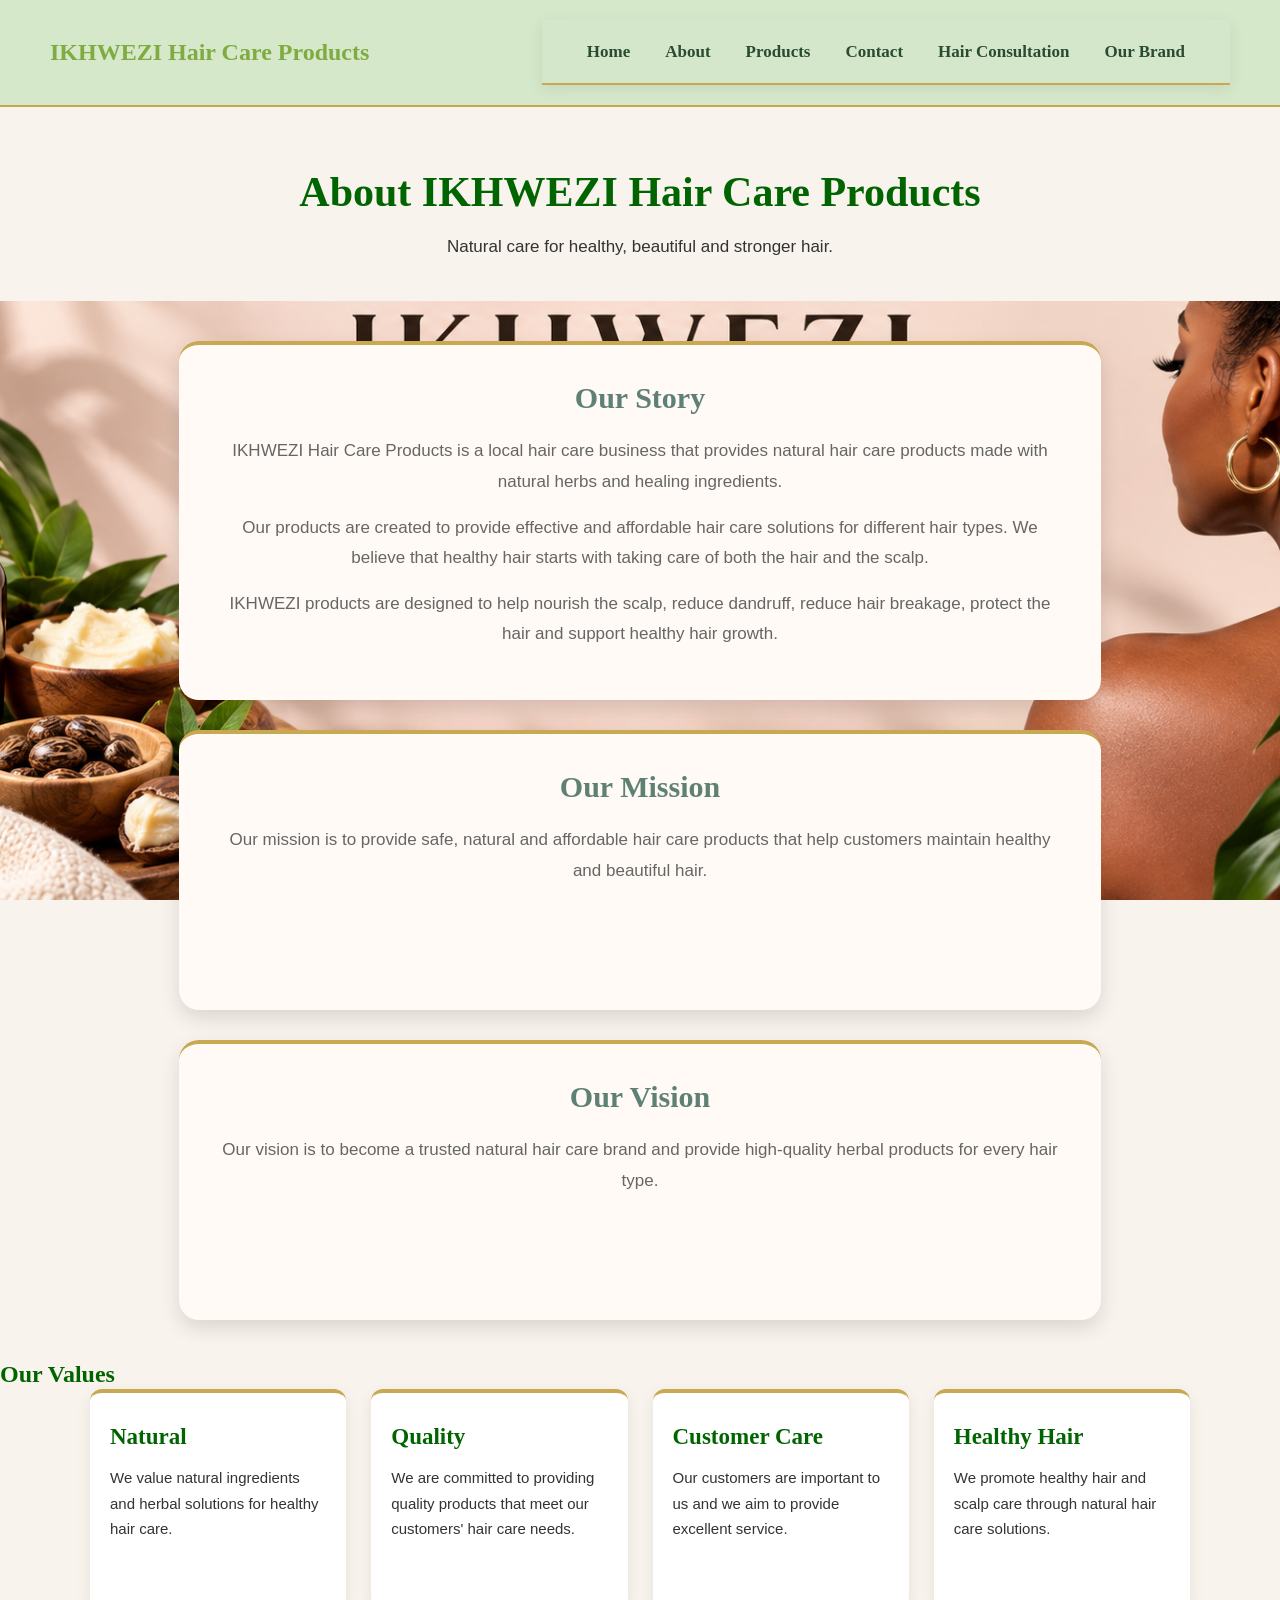
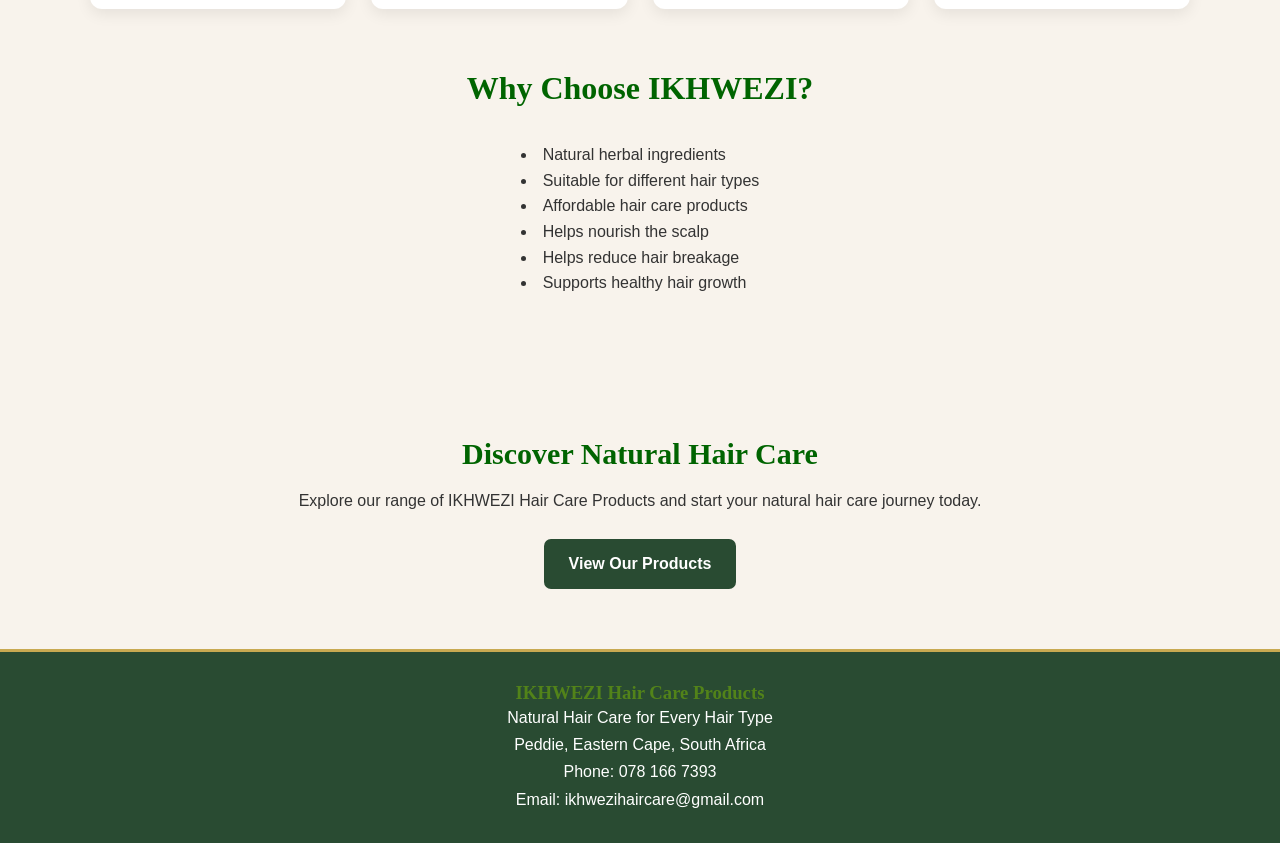
<file: about.html>
<!DOCTYPE html>
<html lang="en">

<head>
    <meta charset="UTF-8">
    <meta name="viewport" content="width=device-width, initial-scale=1.0">

    <title>About Us | IKHWEZI Hair Care Products</title>

    <link rel="stylesheet" href="Assets/css/style.css">
</head>

<body>

    <!-- ================= HEADER ================= -->
    <header>

        <div class="logo">
            <h2 style="color: rgba(97, 150, 17, 0.747); font-weight: bold;">
                IKHWEZI Hair Care Products
            </h2>
        </div>

        <!-- Navigation -->
        <nav>
            <ul class="nav-links">
                <li><a href="../index.html">Home</a></li>
                <li><a href="./about.html">About</a></li>
                <li><a href="./products.html">Products</a></li>
                <li><a href="./contact.html">Contact</a></li>
                <li><a href="./consultation.html">Hair Consultation</a></li>
                 <li>
                    <a href="./finalbrandpage.html">Our Brand</a>
                </li>
            </ul>
        </nav>

    </header>


    <!-- ================= ABOUT INTRODUCTION ================= -->
    <section class="about-intro">

        <h1 style="color: darkgreen;">
            About IKHWEZI Hair Care Products
        </h1>

        <p>
            Natural care for healthy, beautiful and stronger hair.
        </p>

    </section>


    <!-- ================= STORY, MISSION & VISION ================= -->

    <section class="about-info">

        <!-- OUR STORY -->
        <div class="about-card">

            <h2>Our Story</h2>

            <p>
                IKHWEZI Hair Care Products is a local hair care
                business that provides natural hair care products
                made with natural herbs and healing ingredients.
            </p>

            <p>
                Our products are created to provide effective and
                affordable hair care solutions for different hair
                types. We believe that healthy hair starts with
                taking care of both the hair and the scalp.
            </p>

            <p>
                IKHWEZI products are designed to help nourish the
                scalp, reduce dandruff, reduce hair breakage,
                protect the hair and support healthy hair growth.
            </p>

        </div>


        <!-- OUR MISSION -->
        <div class="about-card">

            <h2>Our Mission</h2>

            <p>
                Our mission is to provide safe, natural and
                affordable hair care products that help customers
                maintain healthy and beautiful hair.
            </p>

        </div>


        <!-- OUR VISION -->
        <div class="about-card">

            <h2>Our Vision</h2>

            <p>
                Our vision is to become a trusted natural hair care
                brand and provide high-quality herbal products
                for every hair type.
            </p>

        </div>

    </section>


    <!-- ================= OUR VALUES ================= -->

    <section class="values">

        <h1 style="color: darkgreen;">Our Values</h1>

        <div class="values-container">

            <!-- NATURAL -->
            <div class="value-card">

                <h3 style="color: darkgreen;">
                    Natural
                </h3>

                <p>
                    We value natural ingredients and herbal
                    solutions for healthy hair care.
                </p>

            </div>


            <!-- QUALITY -->
            <div class="value-card">

                <h3 style="color: darkgreen;">
                    Quality
                </h3>

                <p>
                    We are committed to providing quality products
                    that meet our customers' hair care needs.
                </p>

            </div>


            <!-- CUSTOMER CARE -->
            <div class="value-card">

                <h3 style="color: darkgreen;">
                    Customer Care
                </h3>

                <p>
                    Our customers are important to us and we aim
                    to provide excellent service.
                </p>

            </div>


            <!-- HEALTHY HAIR -->
            <div class="value-card">

                <h3 style="color: darkgreen;">
                    Healthy Hair
                </h3>

                <p>
                    We promote healthy hair and scalp care through
                    natural hair care solutions.
                </p>

            </div>

        </div>

    </section>


    <!-- ================= WHY CHOOSE US ================= -->

    <section class="why-choose">

        <h2 style="color: darkgreen;">
            Why Choose IKHWEZI?
        </h2>

        <ul>

            <li>Natural herbal ingredients</li>

            <li>Suitable for different hair types</li>

            <li>Affordable hair care products</li>

            <li>Helps nourish the scalp</li>

            <li>Helps reduce hair breakage</li>

            <li>Supports healthy hair growth</li>

        </ul>

    </section>


    <!-- ================= CALL TO ACTION ================= -->

    <section class="call-to-action">

        <h2 style="color: darkgreen;">
            Discover Natural Hair Care
        </h2>

        <p>
            Explore our range of IKHWEZI Hair Care Products
            and start your natural hair care journey today.
        </p>

        <a href="products.html">
            View Our Products
        </a>

    </section>


    <!-- ================= FOOTER ================= -->

    <footer>

        <h3 style="color: rgba(97, 150, 17, 0.747); font-weight: bold;">
            IKHWEZI Hair Care Products
        </h3>

        <p>
            Natural Hair Care for Every Hair Type
        </p>

        <p>
            Peddie, Eastern Cape, South Africa
        </p>

        <p>
            Phone: 078 166 7393
        </p>

        <p>
            Email: ikhwezihaircare@gmail.com
        </p>

    </footer>
<script src="Assets/js/script.js"></script>
</body>

</html>
</file>
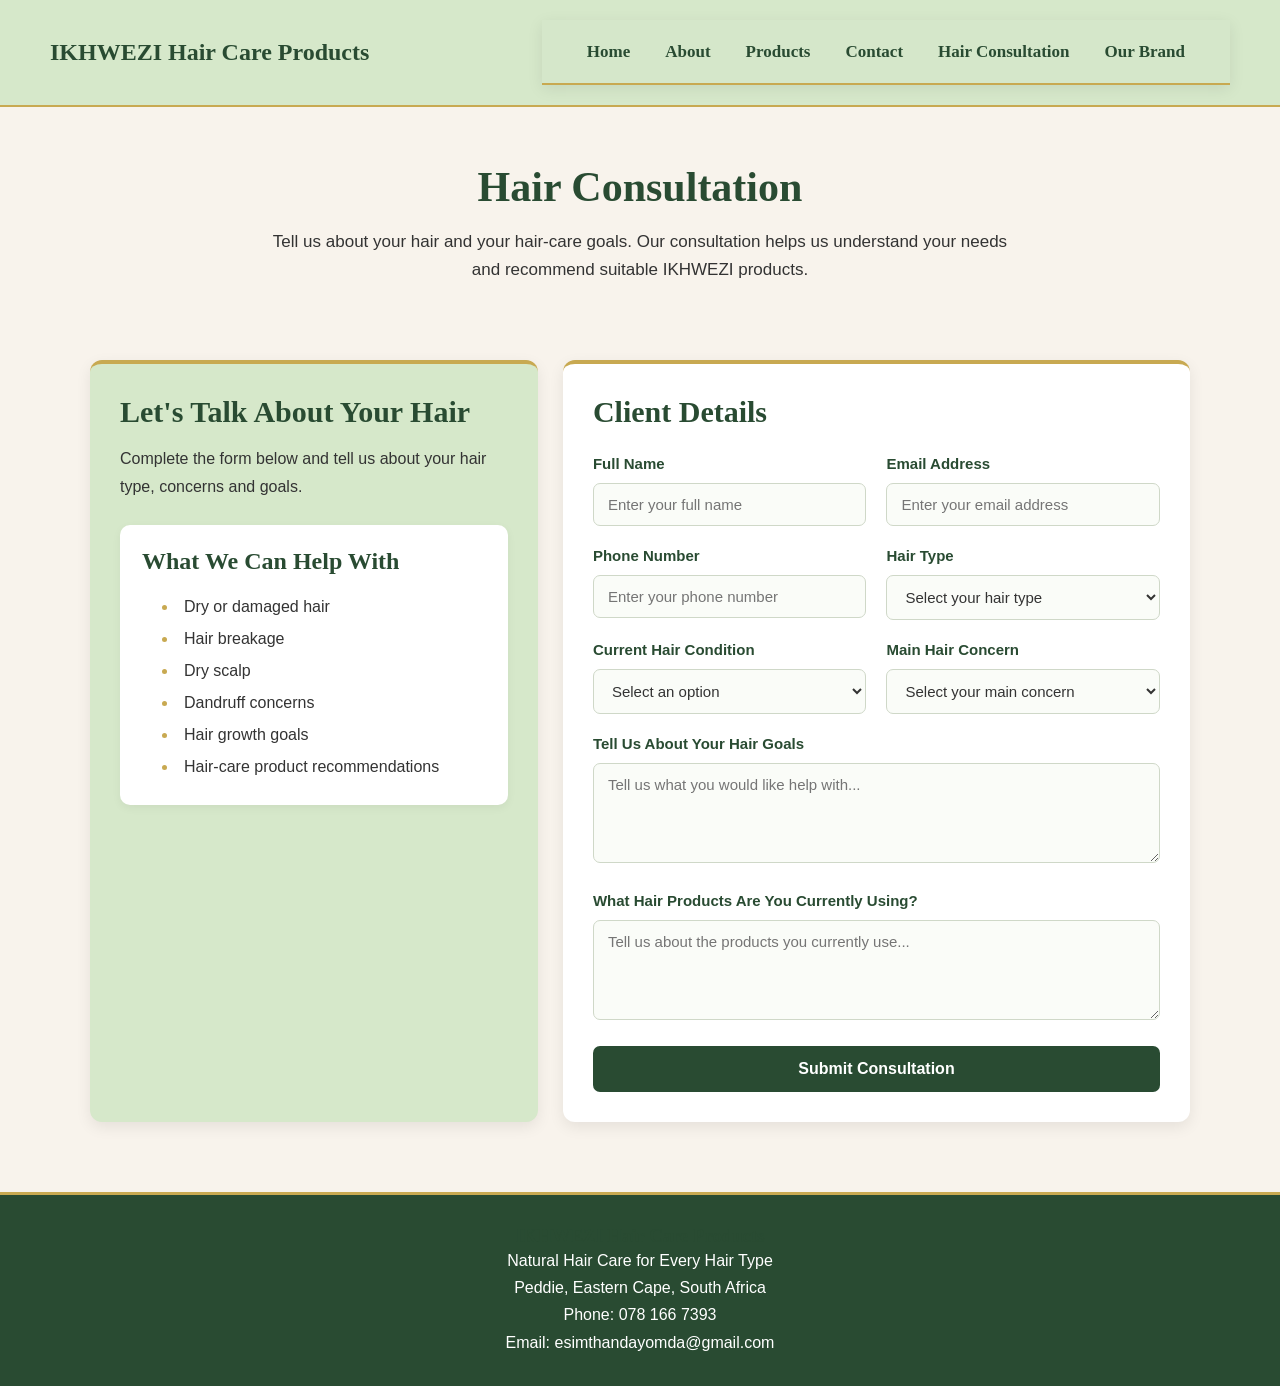
<file: consultation.html>
<!DOCTYPE html>
<html lang="en">

<head>
    <meta charset="UTF-8">
    <meta name="viewport" content="width=device-width, initial-scale=1.0">

    <title>Hair Consultation | IKHWEZI Hair Care Products</title>

    <!-- External CSS stylesheet -->
    <link rel="stylesheet" href="Assets/css/style.css">
</head>

<body>

    <!-- ================= HEADER ================= -->
    <header>

        <div class="logo">
            <h2>IKHWEZI Hair Care Products</h2>
        </div>

        <!-- Navigation -->
        <nav>
            <ul class="nav-links">
                <li><a href="./index.html">Home</a></li>
                <li><a href="./about.html">About</a></li>
                <li><a href="./products.html">Products</a></li>
                <li><a href="./contact.html">Contact</a></li>
                <li><a href="./consultation.html">Hair Consultation</a></li>
                <li><a href="./finalbrandpage.html">Our Brand</a></li>
            </ul>
        </nav>

    </header>


    <!-- ================= CONSULTATION INTRO ================= -->
    <section class="consultation-intro">

        <h1>Hair Consultation</h1>

        <p>
            Tell us about your hair and your hair-care goals.
            Our consultation helps us understand your needs
            and recommend suitable IKHWEZI products.
        </p>

    </section>


    <!-- ================= CONSULTATION CONTENT ================= -->
    <section class="consultation-section">

        <div class="consultation-container">


            <!-- ================= INFORMATION CARD ================= -->
            <div class="consultation-info">

                <h2>Let's Talk About Your Hair</h2>

                <p>
                    Complete the form below and tell us about your
                    hair type, concerns and goals.
                </p>


                <div class="consultation-tip">

                    <h3>What We Can Help With</h3>

                    <ul>
                        <li>Dry or damaged hair</li>
                        <li>Hair breakage</li>
                        <li>Dry scalp</li>
                        <li>Dandruff concerns</li>
                        <li>Hair growth goals</li>
                        <li>Hair-care product recommendations</li>
                    </ul>

                </div>

            </div>


            <!-- ================= CONSULTATION FORM ================= -->
            <form class="consultation-form"
                  id="consultationForm"
                  action="https://api.web3forms.com/submit"
                  method="POST">

                <h2>Client Details</h2>

                <!-- Web3Forms settings -->
                <input type="hidden" name="access_key"
                       value="7d6cad5b-67ce-479a-9404-a37c23bef5b9">

                <input type="hidden" name="subject"
                       value="New Hair Consultation - IKHWEZI Hair Care Products">

                <input type="hidden" name="from_name"
                       value="IKHWEZI Hair Care Products Website">

                <!-- Two-column form fields -->
                <div class="form-grid">

                    <!-- Full Name -->
                    <div class="form-group">

                        <label for="name">Full Name</label>

                        <input
                            type="text"
                            id="name"
                            name="name"
                            placeholder="Enter your full name"
                            required
                        >

                    </div>


                    <!-- Email -->
                    <div class="form-group">

                        <label for="email">Email Address</label>

                        <input
                            type="email"
                            id="email"
                            name="email"
                            placeholder="Enter your email address"
                            required
                        >

                    </div>


                    <!-- Phone -->
                    <div class="form-group">

                        <label for="phone">Phone Number</label>

                        <input
                            type="tel"
                            id="phone"
                            name="phone"
                            placeholder="Enter your phone number"
                            required
                        >

                    </div>


                    <!-- Hair Type -->
                    <div class="form-group">

                        <label for="hair-type">Hair Type</label>

                        <select id="hair-type" name="hair_type" required>

                            <option value="">
                                Select your hair type
                            </option>

                            <option value="Natural Hair">Natural Hair</option>
                            <option value="Relaxed Hair">Relaxed Hair</option>
                            <option value="Braids">Braids</option>
                            <option value="Locs">Locs</option>
                            <option value="Other">Other</option>

                        </select>

                    </div>


                    <!-- Hair Condition -->
                    <div class="form-group">

                        <label for="hair-condition">
                            Current Hair Condition
                        </label>

                        <select
                            id="hair-condition"
                            name="hair_condition"
                            required
                        >

                            <option value="">
                                Select an option
                            </option>

                            <option value="Healthy">Healthy</option>
                            <option value="Dry">Dry</option>
                            <option value="Damaged">Damaged</option>
                            <option value="Brittle">Brittle</option>
                            <option value="Oily">Oily</option>

                        </select>

                    </div>


                    <!-- Main Concern -->
                    <div class="form-group">

                        <label for="concern">
                            Main Hair Concern
                        </label>

                        <select
                            id="concern"
                            name="concern"
                            required
                        >

                            <option value="">
                                Select your main concern
                            </option>

                            <option value="Hair Growth">Hair Growth</option>
                            <option value="Hair Breakage">Hair Breakage</option>
                            <option value="Dandruff">Dandruff</option>
                            <option value="Dry Scalp">Dry Scalp</option>
                            <option value="Hair Damage">Hair Damage</option>
                            <option value="Other">Other</option>

                        </select>

                    </div>

                </div>


                <!-- Hair Goals -->
                <div class="form-group full-width">

                    <label for="goals">
                        Tell Us About Your Hair Goals
                    </label>

                    <textarea
                        id="goals"
                        name="goals"
                        rows="4"
                        placeholder="Tell us what you would like help with..."
                        required
                    ></textarea>

                </div>


                <!-- Current Products -->
                <div class="form-group full-width">

                    <label for="products">
                        What Hair Products Are You Currently Using?
                    </label>

                    <textarea
                        id="products"
                        name="products"
                        rows="4"
                        placeholder="Tell us about the products you currently use..."
                    ></textarea>

                </div>


                <!-- Submission status -->
                <p class="form-status" role="status"
                   aria-live="polite"></p>


                <!-- Submit Button -->
                <button type="submit">
                    Submit Consultation
                </button>

            </form>

        </div>

    </section>


    <!-- ================= FOOTER ================= -->
    <footer>

        <h3>IKHWEZI Hair Care Products</h3>

        <p>
            Natural Hair Care for Every Hair Type
        </p>

        <p>
            Peddie, Eastern Cape, South Africa
        </p>

        <p>
            Phone: 078 166 7393
        </p>

        <p>
            Email: esimthandayomda@gmail.com
        </p>

    </footer>

    <script src="Assets/js/script.js" defer></script>

</body>
</html>
</file>
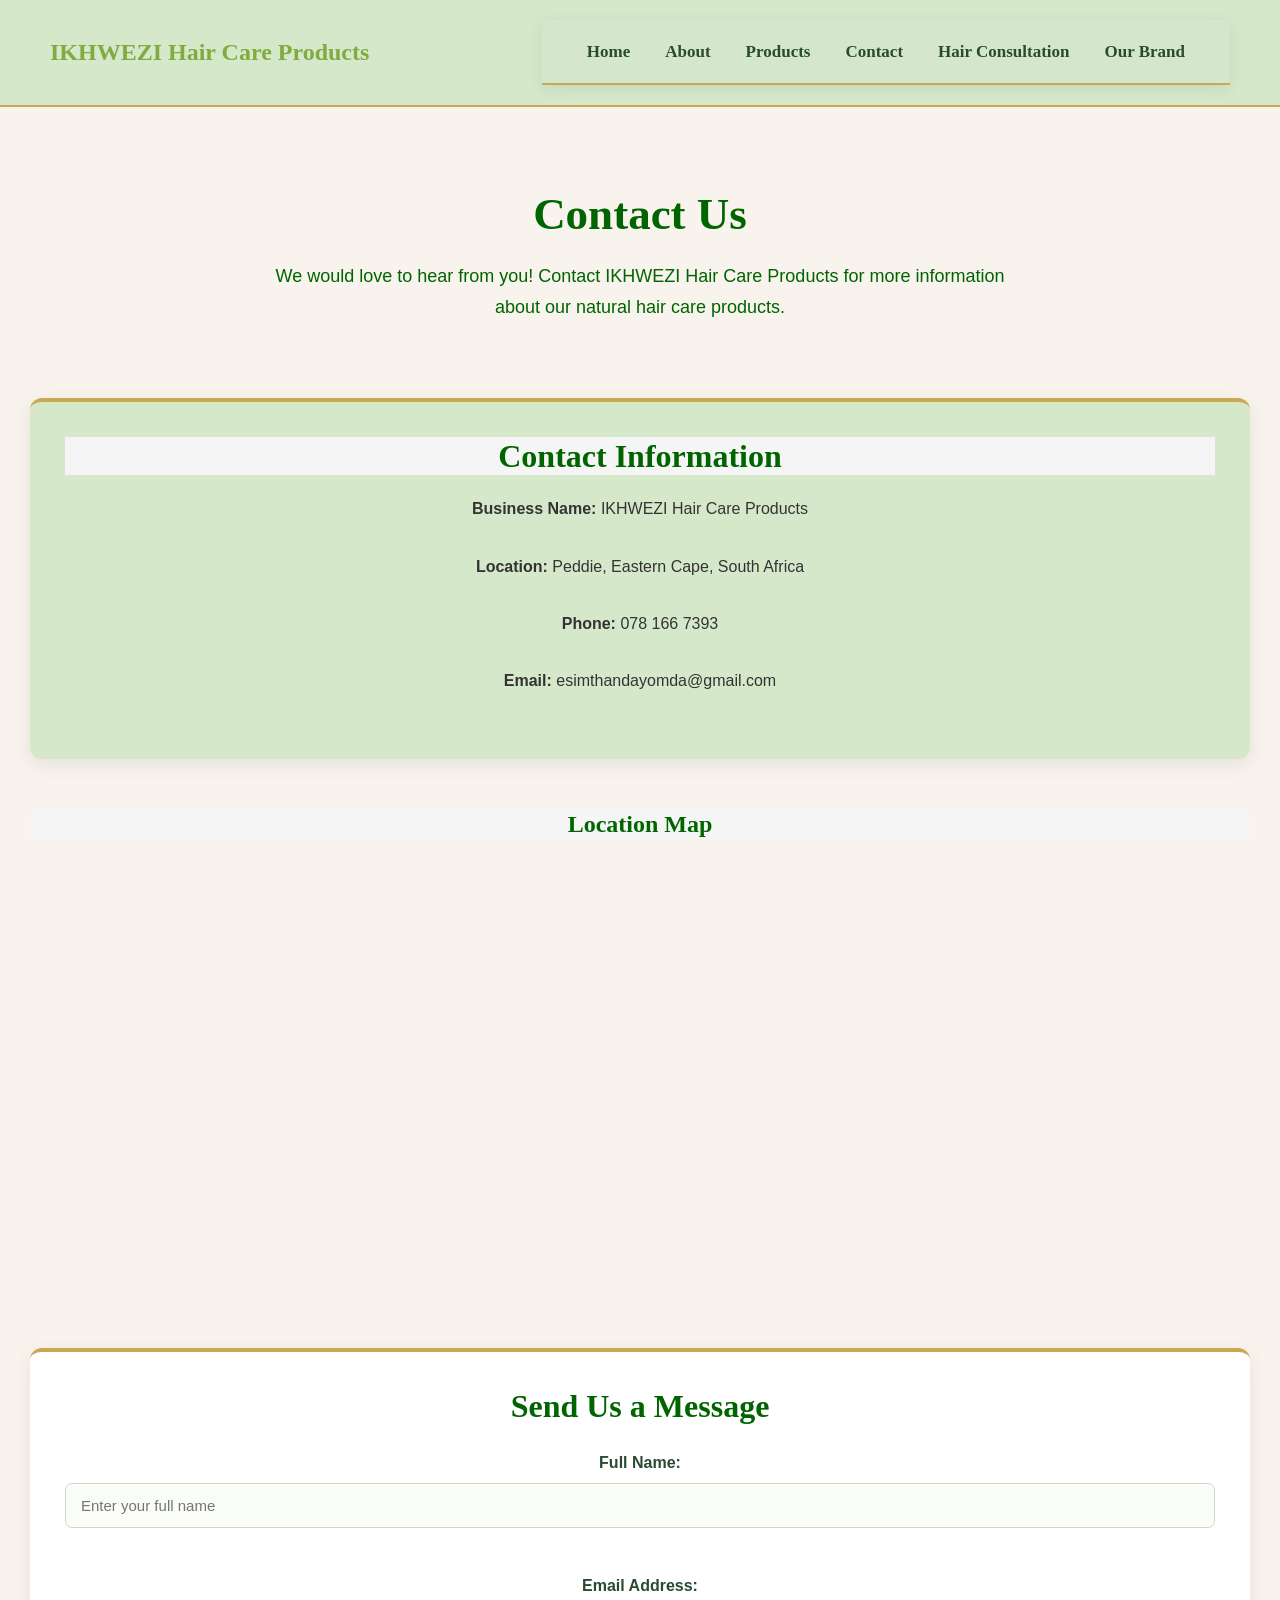
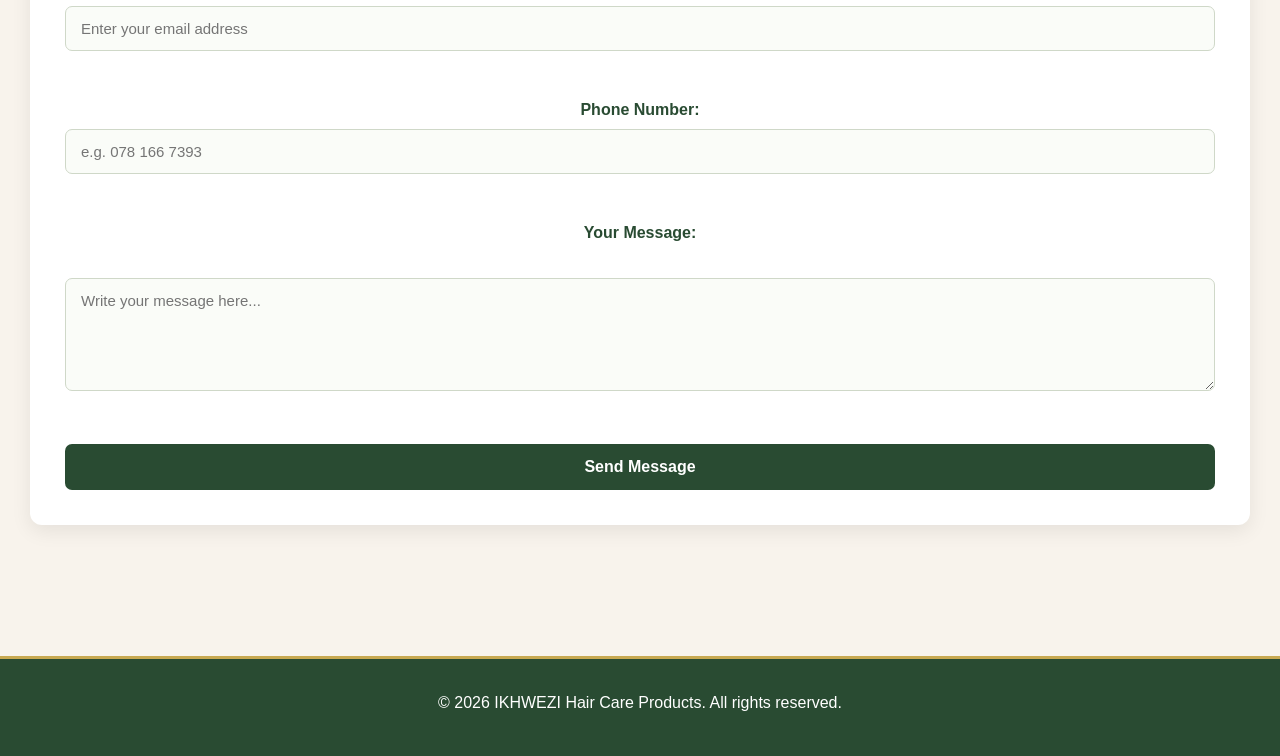
<file: contact.html>
<!DOCTYPE html>
<html lang="en">

<head>
    <meta charset="UTF-8">
    <meta name="viewport" content="width=device-width, initial-scale=1.0">

    <title>Contact Us | IKHWEZI Hair Care Products</title>

    <link rel="stylesheet" href="Assets/css/style.css">
</head>

<body>

    <!-- Header -->
    <header>
        <div class="logo">
            <h2 style="color: rgba(97, 150, 17, 0.747); font-weight: bold;">
                IKHWEZI Hair Care Products
            </h2>
        </div>

        <!-- Navigation -->
        <nav>
            <ul class="nav-links">
                <li><a href="../index.html">Home</a></li>
                <li><a href="./about.html">About</a></li>
                <li><a href="./products.html">Products</a></li>
                <li><a href="./contact.html">Contact</a></li>
                <li><a href="./consultation.html">Hair Consultation</a></li>
                <li><a href="./finalbrandpage.html">Our Brand</a></li>
            </ul>
        </nav>
    </header>

    <!-- Contact Us Section -->
    <section class="contact-section">

        <h1 style="color: darkgreen;">Contact Us</h1>

        <p style="color: darkgreen;">
            We would love to hear from you!
            Contact IKHWEZI Hair Care Products for more information
            about our natural hair care products.
        </p>

        <br>

        <!-- Contact Information -->
        <div class="contact-information">

            <h2 style="background-color: whitesmoke; color: darkgreen;">
                Contact Information
            </h2>

            <p>
                <strong>Business Name:</strong>
                IKHWEZI Hair Care Products
            </p>

            <p>
                <strong>Location:</strong>
                Peddie, Eastern Cape, South Africa
            </p>

            <p>
                <strong>Phone:</strong>
                078 166 7393
            </p>

            <p>
                <strong>Email:</strong>
                esimthandayomda@gmail.com
            </p>

        </div>

        <br><br>

        <!-- Location Map -->
        <div class="location-map">

            <h2 style="background-color: whitesmoke; color: darkgreen;">
                Location Map
            </h2>

            <iframe
                src="https://www.google.com/maps/embed?pb=!1m18!1m12!1m3!1d53408.459626753!2d27.053586573168978!3d-33.21334311163782!2m3!1f0!2f0!3f0!3m2!1i1024!2i768!4f13.1!3m3!1m2!1s0x1e642124537ca3cf%3A0x884ca69cbe332054!2sPeddie%2C%205640!5e0!3m2!1sen!2sza!4v1788985304210!5m2!1sen!2sza"
                width="600"
                height="450"
                style="border: 0; max-width: 100%;"
                allowfullscreen
                loading="lazy"
                title="Map showing Peddie, Eastern Cape"
                referrerpolicy="strict-origin-when-cross-origin">
            </iframe>

        </div>

        <br><br>

        <!-- Contact Form: Web3Forms -->
        <div class="contact-form">

            <h2 style="color: darkgreen;">
                Send Us a Message
            </h2>

            <form id="contactForm">

                <!-- Web3Forms Access Key -->
                <input
                    type="hidden"
                    name="access_key"
                    value="7d6cad5b-67ce-479a-9404-a37c23bef5b9">

                <!-- Email Subject -->
                <input
                    type="hidden"
                    name="subject"
                    value="New Enquiry - IKHWEZI Hair Care Products">

                <label for="name">Full Name:</label>

                <input
                    type="text"
                    id="name"
                    name="name"
                    placeholder="Enter your full name"
                    minlength="2"
                    required>

                <br><br>

                <label for="email">Email Address:</label>

                <input
                    type="email"
                    id="email"
                    name="email"
                    placeholder="Enter your email address"
                    required>

                <br><br>

                <label for="phone">Phone Number:</label>

                <input
                    type="tel"
                    id="phone"
                    name="phone"
                    placeholder="e.g. 078 166 7393">

                <br><br>

                <label for="message">Your Message:</label>

                <br>

                <textarea
                    id="message"
                    name="message"
                    rows="5"
                    minlength="10"
                    placeholder="Write your message here..."
                    required></textarea>

                <br><br>

                <button type="submit" id="submitButton">
                    Send Message
                </button>

                <!-- Success and error messages -->
                <p
                    id="formStatus"
                    class="form-status"
                    role="status"
                    aria-live="polite">
                </p>

            </form>

        </div>

    </section>

    <br><br>

    <!-- Footer -->
    <footer>
        <p>
            &copy; 2026 IKHWEZI Hair Care Products.
            All rights reserved.
        </p>
    </footer>

    <!-- JavaScript -->
    <script src="Assets/js/script.js" defer></script>

</body>
</html>
</file>
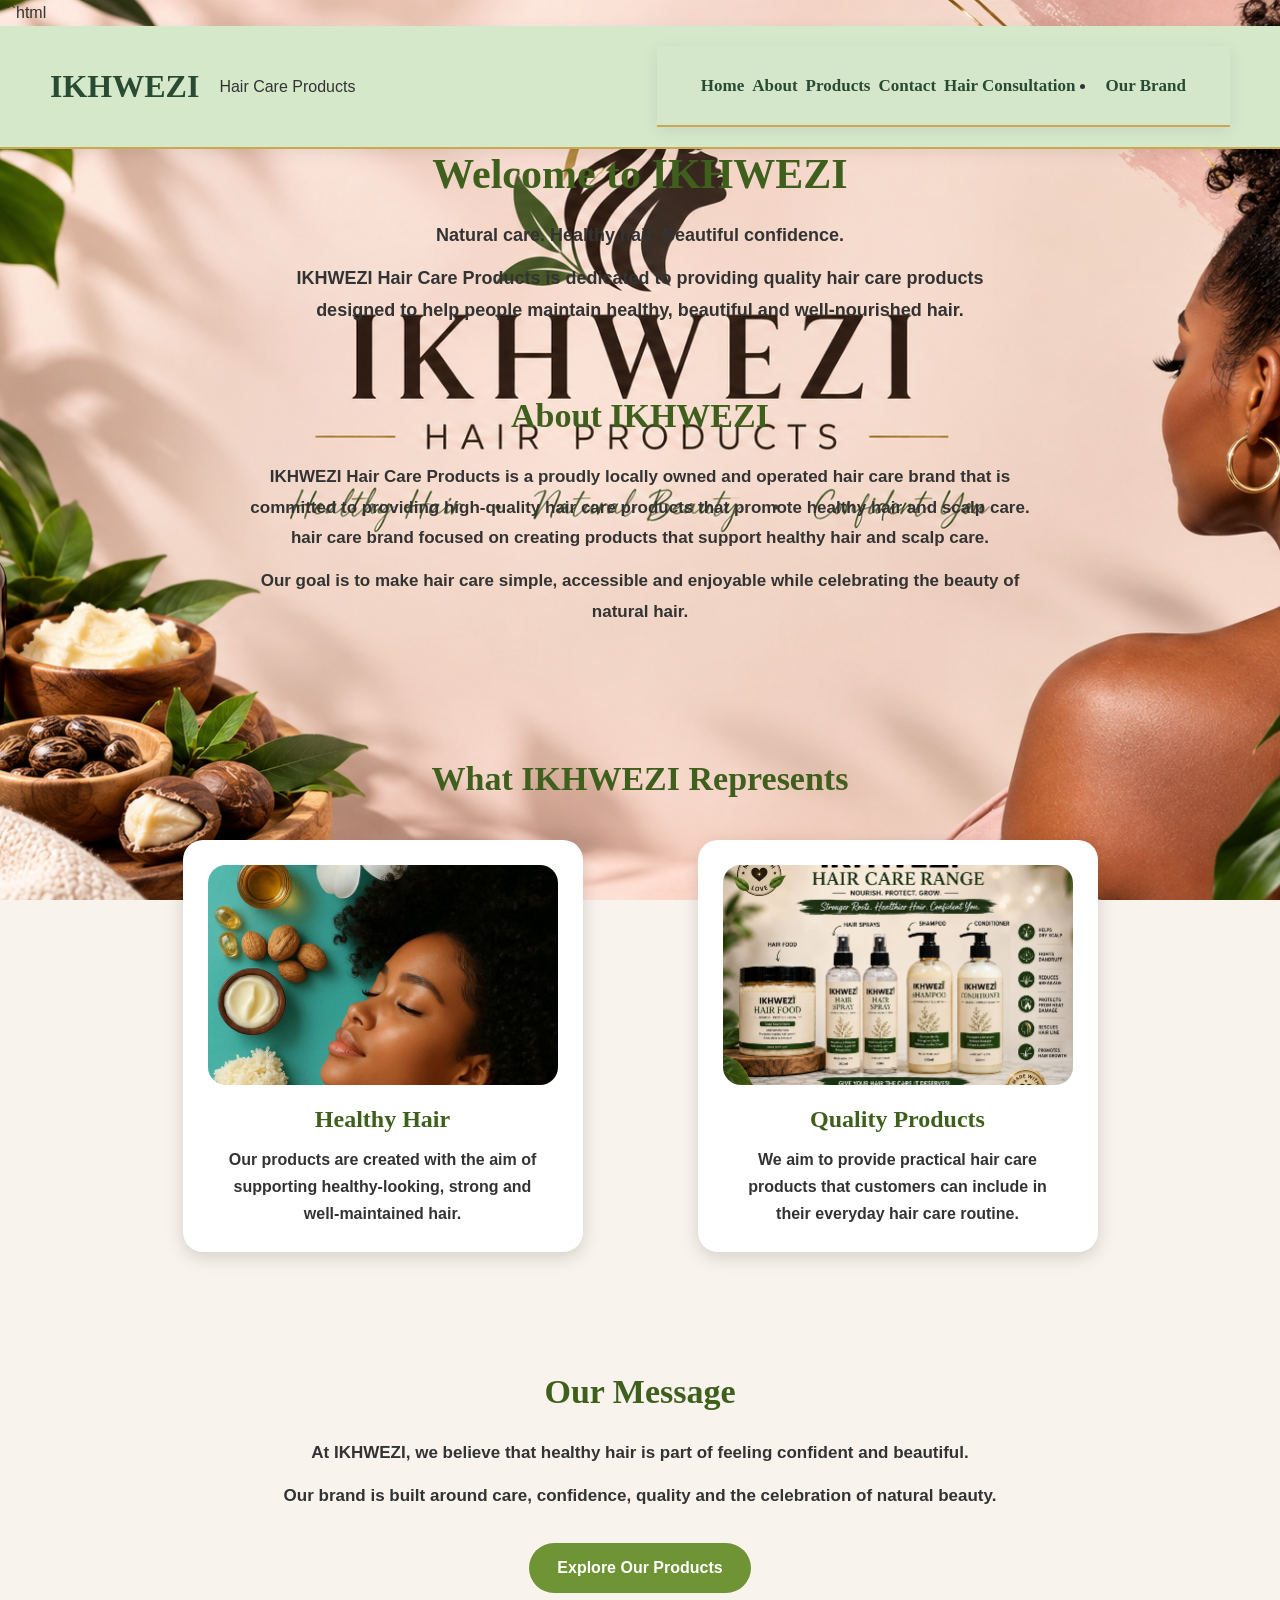
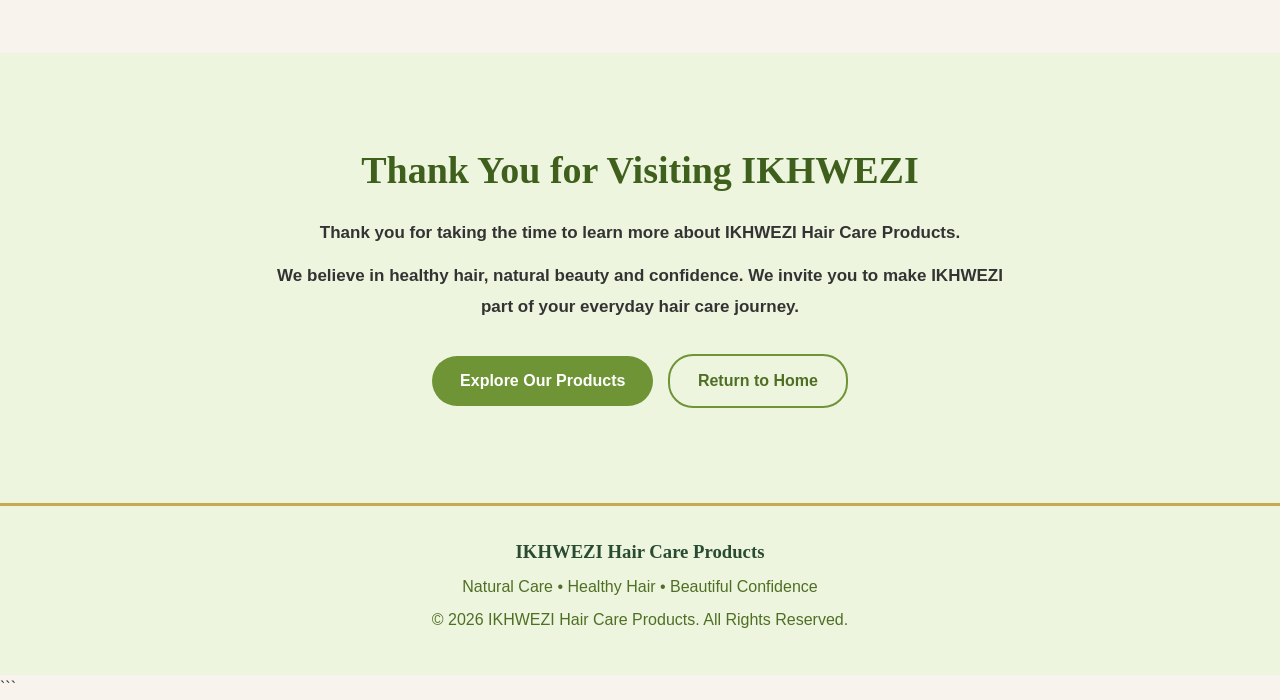
<file: finalbrandpage.html>
```html
<!DOCTYPE html>
<html lang="en">

<head>
    <meta charset="UTF-8">
    <meta name="viewport" content="width=device-width, initial-scale=1.0">

    <title>IKHWEZI | Our Brand</title>

    <link rel="stylesheet" href="Assets/css/style.css">
</head>

<body>

    <!-- ================= HEADER ================= -->
    <header class="site-header">

        <div class="logo">
            <h1>IKHWEZI</h1>
            <p>Hair Care Products</p>
        </div>

        <!-- ================= NAVIGATION ================= -->
        <nav class="navbar">
            <a href="./index.html">Home</a>
            <a href="./about.html">About</a>
            <a href="./products.html">Products</a>
            <a href="./contact.html">Contact</a>
            <a href="./consultation.html">Hair Consultation</a>
            <li>
                <a href="./finalbrandpage.html">Our Brand</a>
            </li>
        </nav>

    </header>


    <!-- ================= HERO SECTION ================= -->
    <main>

        <section class="brand-hero">

            <div class="brand-hero-content">

                <h2>Welcome to IKHWEZI</h2>

                <p>
                    Natural care. Healthy hair. Beautiful confidence.
                </p>

                <p>
                    IKHWEZI Hair Care Products is dedicated to providing
                    quality hair care products designed to help people
                    maintain healthy, beautiful and well-nourished hair.
                </p>

            </div>

        </section>


        <!-- ================= ABOUT IKHWEZI ================= -->
        <section class="brand-introduction">

            <h2>About IKHWEZI</h2>

            <p>
                IKHWEZI Hair Care Products is a proudly locally owned and operated hair care brand that is committed to
                providing high-quality hair care products that promote healthy hair and scalp care.
                hair care brand focused on creating products that support
                healthy hair and scalp care.
            </p>

            <p>
                Our goal is to make hair care simple, accessible and
                enjoyable while celebrating the beauty of natural hair.
            </p>

        </section>


        <!-- ================= IKHWEZI VALUES ================= -->
        <section class="brand-cards">

            <h2>What IKHWEZI Represents</h2>

            <div class="brand-card-container">

               
                </article>


                <!-- CARD 1 -->
                <article class="brand-card">

                    <img src="Assets/images/healthy-natural-hair.jpeg"
                         alt="Healthy hair care">

                    <h3>Healthy Hair</h3>

                    <p>
                        Our products are created with the aim of supporting
                        healthy-looking, strong and well-maintained hair.
                    </p>

                </article>


               

                </article>


                <!-- CARD 2  -->
                <article class="brand-card">

                    <img src="./Assets/images/ChatGPT Image Aug 5, 2026, 04_45_32 PM.png"
                         alt="IKHWEZI hair care products">

                    <h3>Quality Products</h3>

                    <p>
                        We aim to provide practical hair care products
                        that customers can include in their everyday
                        hair care routine.
                    </p>

                </article>

            </div>

        </section>


        <!-- ================= OUR MESSAGE ================= -->
        <section class="brand-message">

            <h2>Our Message</h2>

            <p>
                At IKHWEZI, we believe that healthy hair is part of
                feeling confident and beautiful.
            </p>

            <p>
                Our brand is built around care, confidence, quality
                and the celebration of natural beauty.
            </p>

            <a href="products.html" class="cta-button">
                Explore Our Products
            </a>

        </section>

    </main>
<section class="final-section">

    <div class="final-content">

        <h2>Thank You for Visiting IKHWEZI</h2>

        <p>
            Thank you for taking the time to learn more about
            IKHWEZI Hair Care Products.
        </p>

        <p>
            We believe in healthy hair, natural beauty and
            confidence. We invite you to make IKHWEZI part
            of your everyday hair care journey.
        </p>

        <a href="products.html" class="cta-button">
            Explore Our Products
        </a>

        <a href="index.html" class="home-button">
            Return to Home
        </a>

    </div>

</section>

    <!-- ================= FOOTER ================= -->
    <footer class="site-footer">

        <h3>IKHWEZI Hair Care Products</h3>

        <p>
            Natural Care • Healthy Hair • Beautiful Confidence
        </p>

        <p>
            &copy; 2026 IKHWEZI Hair Care Products. All Rights Reserved.
        </p>

    </footer>

</body>

</html>
```
</file>
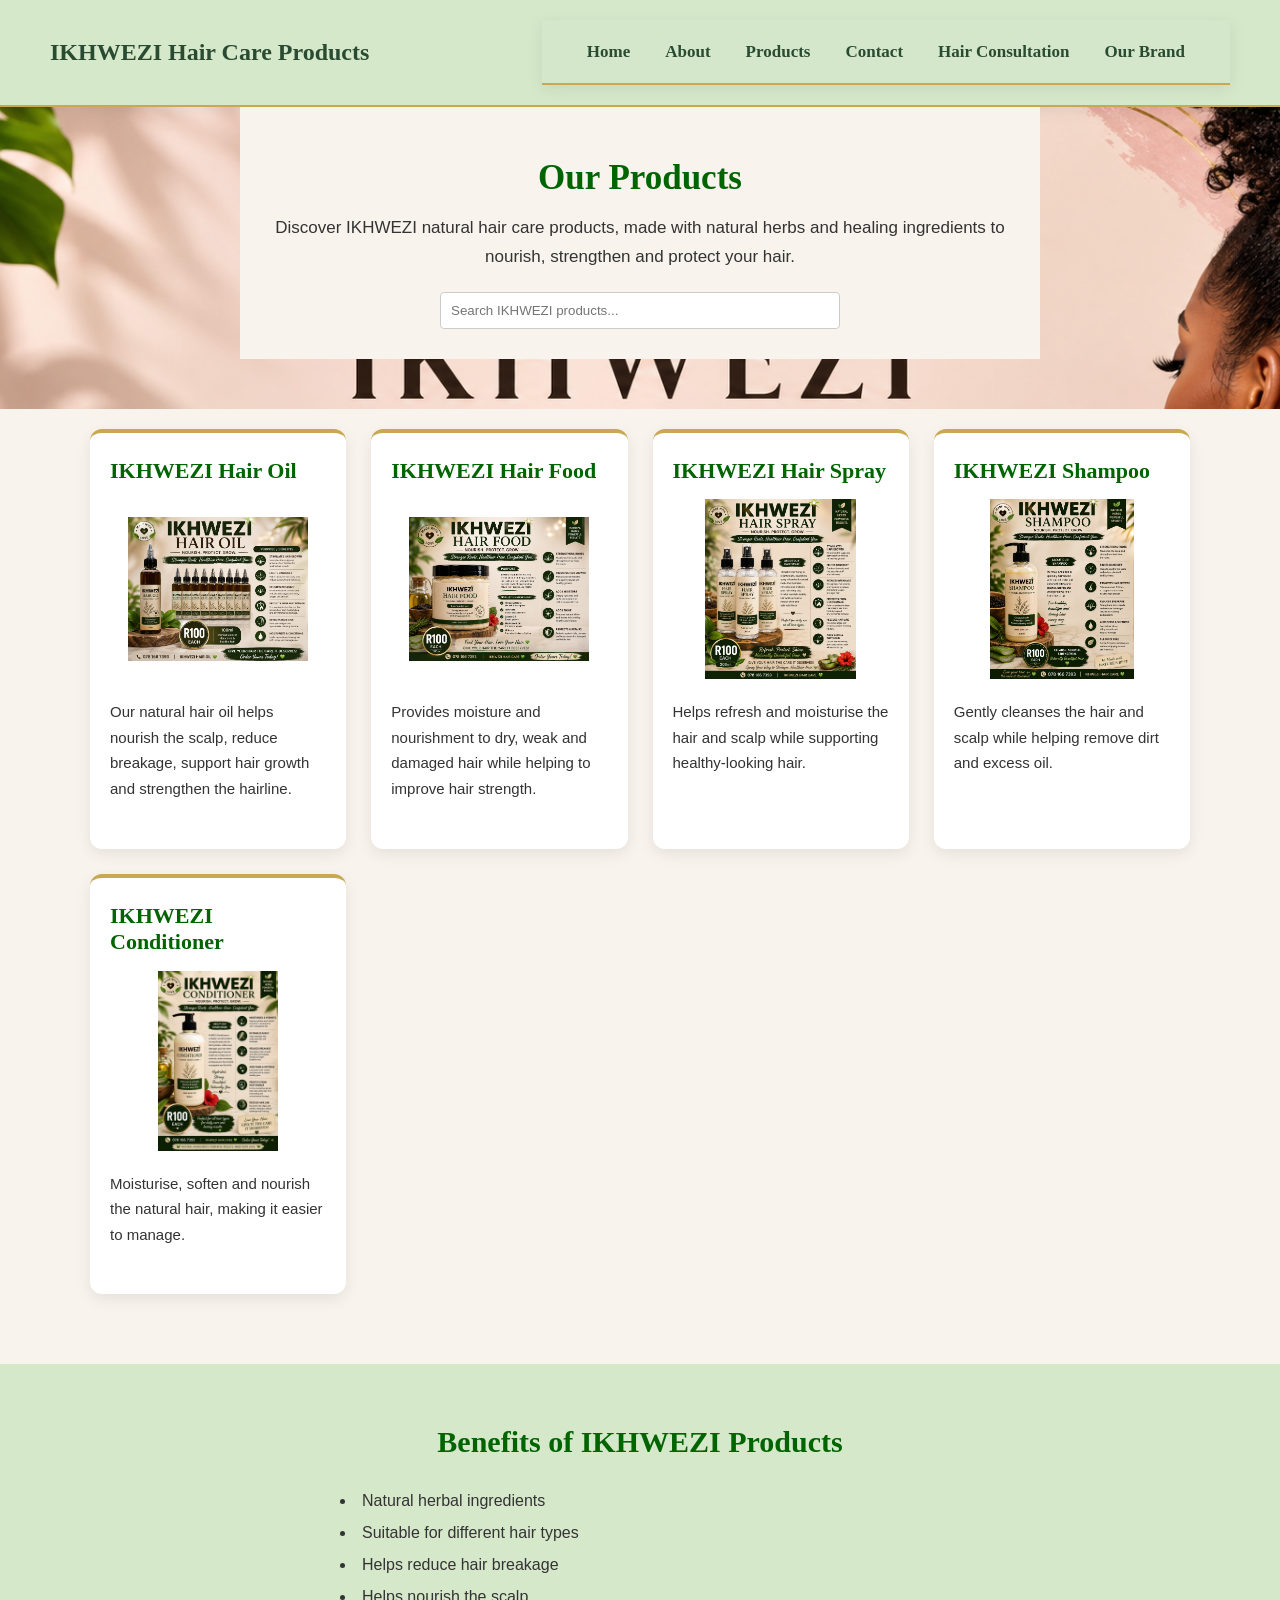
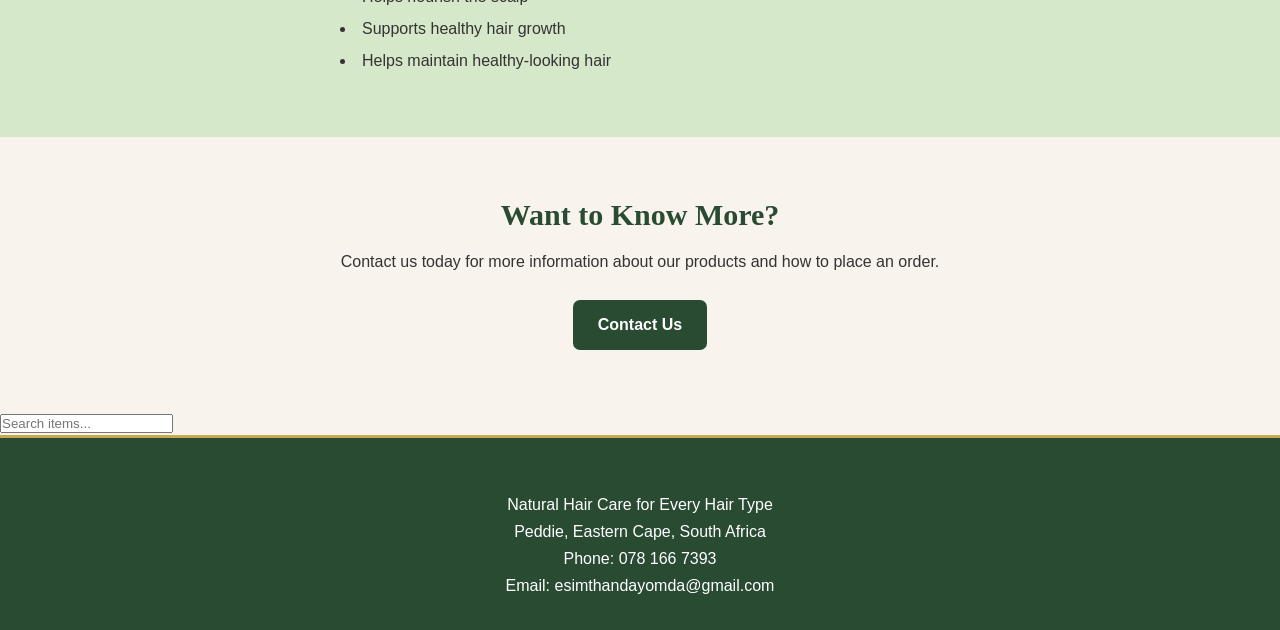
<file: products.html>
<!DOCTYPE html>
<html lang="en">

<head>
    <meta charset="UTF-8">
    <meta name="viewport" content="width=device-width, initial-scale=1.0">

    <title>Products | IKHWEZI Hair Care Products</title>

    <link rel="stylesheet" href="Assets/css/style.css">
</head>

<body>

    <!-- ================= HEADER ================= -->
    <header>

        <div class="logo">
            <h2>IKHWEZI Hair Care Products</h2>
        </div>

        <!-- Navigation -->
        <nav>
            <ul class="nav-links">
                <li><a href="./index.html">Home</a></li>
                <li><a href="./about.html">About</a></li>
                <li><a href="./products.html">Products</a></li>
                <li><a href="./contact.html">Contact</a></li>
                <li>
                    <a href="./consultation.html">Hair Consultation</a>
                </li>
                <li>
                    <a href="./finalbrandpage.html">Our Brand</a>
            </ul>
        </nav>

    </header>


    <!-- ================= PRODUCTS INTRODUCTION ================= -->

    <section class="products-intro">

        <h1 style="color: darkgreen;">Our Products</h1>

        <p>
            Discover IKHWEZI natural hair care products,
            made with natural herbs and healing ingredients
            to nourish, strengthen and protect your hair.
        </p>

        <!-- SEARCH INPUT -->
    <div style="margin-top: 20px;">
        <input type="text" id="searchInput" placeholder="Search IKHWEZI products..." onkeyup="filterProducts()" style="padding: 10px; width: 100%; max-width: 400px; border: 1px solid #ccc; border-radius: 4px;">
    </div>
    </section>


    <!-- ================= PRODUCTS ================= -->
     <section class="products">
 
        <div class="product-container">
 
            <!-- Hair Oil -->
            <div class="product-card">
                <h3 style="color: darkgreen;">IKHWEZI Hair Oil</h3>
                <img src="./Assets/images/ikhwezi-hair-oil.png" width="300"
                     alt="IKHWEZI natural hair oil in a dropper bottle">
                <p>
                    Our natural hair oil helps nourish the scalp,
                    reduce breakage, support hair growth and
                    strengthen the hairline.
                </p>
            </div>
 
            <!-- Hair Food -->
            <div class="product-card">
                <h3 style="color: darkgreen;">IKHWEZI Hair Food</h3>
                <img src="./Assets/images/ikhwezi-hair-food.png" width="300"
                     alt="IKHWEZI hair food jar for dry and damaged hair">
                <p>
                    Provides moisture and nourishment to dry,
                    weak and damaged hair while helping to
                    improve hair strength.
                </p>
            </div>
 
            <!-- Hair Spray -->
            <div class="product-card">
                <h3 style="color: darkgreen;">IKHWEZI Hair Spray</h3>
                <img src="./Assets/images/ikhwezi-hair-spray.png" width="300"
                     alt="IKHWEZI hair spray bottles for refreshing hair and scalp">
                <p>
                    Helps refresh and moisturise the hair and
                    scalp while supporting healthy-looking hair.
                </p>
            </div>
 
            <!-- Shampoo -->
            <div class="product-card">
                <h3 style="color: darkgreen;">IKHWEZI Shampoo</h3>
                <img src="./Assets/images/ikhwezi-shampoo.png" width="300"
                     alt="IKHWEZI shampoo bottle for gentle cleansing">
                <p>
                    Gently cleanses the hair and scalp while
                    helping remove dirt and excess oil.
                </p>
            </div>
 
            <!-- Conditioner -->
            <div class="product-card">
                <h3 style="color: darkgreen;">IKHWEZI Conditioner</h3>
                <img src="./Assets/images/ikhwezi-conditioner.png" width="300"
                     alt="IKHWEZI conditioner bottle for soft manageable hair">
                <p>
                    Moisturise, soften and nourish the
                    natural hair, making it easier to manage.
                </p>
            </div>

        </div>

    </section>


    <!-- ================= PRODUCT BENEFITS ================= -->
    <section class="product-benefits">

        <h2 style="color: darkgreen;">Benefits of IKHWEZI Products</h2>

        <ul>
            <li>Natural herbal ingredients</li>
            <li>Suitable for different hair types</li>
            <li>Helps reduce hair breakage</li>
            <li>Helps nourish the scalp</li>
            <li>Supports healthy hair growth</li>
            <li>Helps maintain healthy-looking hair</li>
        </ul>

    </section>


    <!-- ================= CALL TO ACTION ================= -->
    <section class="call-to-action">

        <h2>Want to Know More?</h2>

        <p>
            Contact us today for more information about our
            products and how to place an order.
        </p>

        <a href="contact.html">Contact Us</a>

    </section>
<input type="text" id="searchInput" placeholder="Search items..." onkeyup="filterItems()">



<!-- ================= LIGHTBOX MODAL  ================= -->
    <div id="lightboxModal" style="display: none; position: fixed; z-index: 1000; left: 0; top: 0; width: 100%; height: 100%; background-color: rgba(0,0,0,0.85); text-align: center;">
        <span onclick="closeLightbox()" style="position: absolute; top: 20px; right: 40px; color: #fff; font-size: 45px; font-weight: bold; cursor: pointer;">&times;</span>
        <img id="lightboxImg" style="margin-top: 5vh; max-width: 90%; max-height: 85vh; border-radius: 8px; box-shadow: 0 5px 15px rgba(0,0,0,0.5);">
    </div>

    <script>
document.getElementById("searchInput").addEventListener("input", function () {
    const words = this.value.toLowerCase().trim().split(/\s+/).filter(Boolean);
    document.querySelectorAll(".product-card").forEach(card => {
        const text = card.textContent.toLowerCase();
        card.style.display = words.every(w => text.includes(w)) ? "" : "none";
    });
});
</script>

    <!-- ================= FOOTER ================= -->
    <footer>

        <h3>IKHWEZI Hair Care Products</h3>

        <p>
            Natural Hair Care for Every Hair Type
        </p>

        <p>
            Peddie, Eastern Cape, South Africa
        </p>

        <p>
            Phone: 078 166 7393
        </p>

        <p>
            Email: esimthandayomda@gmail.com
        </p>


    </footer>

</body>
</html>
</file>
<file: Assets/css/style.css>
/* =========================================
   IKHWEZI LUXURY NAVIGATION
========================================= */
nav a:active {
    color: var(--gold);
}
nav a:hover
nav a:focus
nav a:active {
    color: #b08d32;
}
nav a:hover {
    color: #b08d32;
}
nav a:focus {
    color: #b08d32;
}
nav a:active {
    color: #b08d32;
}
nav {
    background: rgba(214, 232, 202, 0.96);
    padding: 18px 40px;
    display: flex;
    justify-content: center;
    align-items: center;
    box-shadow: 0 4px 15px rgba(0, 0, 0, 0.08);
    border-bottom: 2px solid #c8a951;
}

.nav-links {
    display: flex;
    justify-content: center;
    align-items: center;
    gap: 25px;
    list-style: none;
    margin: 0;
    padding: 0;
}

.nav-links a {
    color: #294b32;
    text-decoration: none;
    font-family: Georgia, "Times New Roman", serif;
    font-size: 17px;
    font-weight: 600;
    padding: 8px 5px;
    position: relative;
    transition: all 0.3s ease;
}

/* Hover effect */
.nav-links a:hover {
    color: #b08d32;
}

/* Gold underline */
.nav-links a::after {
    content: "";
    position: absolute;
    left: 0;
    bottom: 0;
    width: 0;
    height: 2px;
    background-color: #b08d32;
    transition: width 0.3s ease;
}

.nav-links a:hover::after {
    width: 100%;
}

/* Keyboard accessibility */
.nav-links a:focus {
    outline: 2px solid #b08d32;
    outline-offset: 4px;
}
/* =========================================
   RESPONSIVE DESIGN
   TABLET
========================================= */

@media (max-width: 768px) {

    header {
        padding: 15px 25px;
        flex-direction: column;
        gap: 15px;
    }

    .nav-links {
        flex-wrap: wrap;
        gap: 15px;
    }

    .nav-links a {
        font-size: 15px;
    }

    .hero {
        min-height: 80vh;
        background-size: cover;
        background-position: center;
    }

    .values-container {
        grid-template-columns: repeat(2, 1fr);
    }

    .product-container {
        grid-template-columns: repeat(2, 1fr);
    }

    .about-section,
    .mission,
    .vision,
    .why-choose,
    .contact-form,
    .consultation-form {
        width: 90%;
        padding: 30px;
    }

    h1 {
        font-size: 34px;
    }

    h2 {
        font-size: 27px;
    }
}


/* =========================================
   RESPONSIVE DESIGN
   MOBILE
========================================= */

@media (max-width: 480px) {

    header {
        padding: 15px;
    }

    nav {
        padding: 15px 10px;
    }

    .nav-links {
        flex-direction: column;
        gap: 10px;
    }

    .nav-links a {
        font-size: 15px;
    }

    .hero {
        min-height: 75vh;
        background-size: cover;
        background-position: center;
    }

    .values-container,
    .product-container {
        grid-template-columns: 1fr;
    }

    .about-section,
    .mission,
    .vision,
    .why-choose,
    .contact-information,
    .location-map,
    .contact-form,
    .consultation-form {
        width: 95%;
        padding: 20px;
    }

    h1,
    .about-intro h1,
    .products-intro h1,
    .contact-section > h1,
    .consultation-section > h1 {
        font-size: 28px;
    }

    h2 {
        font-size: 23px;
    }

    p,
    .about-content p,
    .contact-section > p,
    .consultation-section > p {
        font-size: 15px;
    }

    .product-card img {
        width: 100%;
        max-width: 180px;
        height: auto;
    }

    .location-map iframe {
        width: 100%;
        height: 280px;
    }

    .contact-form input,
    .contact-form textarea,
    .consultation-form input,
    .consultation-form select,
    .consultation-form textarea {
        font-size: 16px;
    }
}
/* =====================================================
   IKHWEZI HAIR CARE PRODUCTS
   Main External Stylesheet
   ===================================================== */


/* =====================================================
   1. DEFAULT / GENERAL STYLES
   ===================================================== */

* {
    margin: 0;
    padding: 0;
    box-sizing: border-box;
}

:root {
    --dark-green: #294b32;
    --light-green: #d6e8ca;
    --soft-green: #b7d7a8;
    --gold: #c8a951;
    --cream: #f8f3ec;
    --brown: #3d3028;
    --white: #ffffff;
    --text: #333333;
}

html {
    scroll-behavior: smooth;
}

body {
    font-family: Arial, Helvetica, sans-serif;
    background-color: var(--cream);
    color: var(--text);
    line-height: 1.6;
}

img {
    max-width: 100%;
    height: auto;
    display: block;
}

a {
    text-decoration: none;
}

ul {
    list-style-position: inside;
}


/* =====================================================
   2. TYPOGRAPHY
   ===================================================== */

h1,
h2,
h3 {
    font-family: Georgia, "Times New Roman", serif;
    color: var(--dark-green);
    font-weight: 700;
    line-height: 1.2;
}

p {
    font-size: 16px;
    line-height: 1.7;
}


/* =====================================================
   3. HEADER
   ===================================================== */

header {
    display: flex;
    justify-content: space-between;
    align-items: center;
    gap: 30px;

    padding: 20px 50px;

    background-color: var(--light-green);
    border-bottom: 2px solid var(--gold);

    box-shadow: 0 4px 15px rgba(0, 0, 0, 0.08);
}


/* =====================================================
   4. LOGO / BRANDING
   ===================================================== */

.logo {
    display: flex;
    align-items: center;
    gap: 20px;
}

.logo h2 {
    color: var(--dark-green);
    font-size: 24px;
}

.logo img {
    width: 180px;
    height: auto;
    object-fit: contain;
}


/* =====================================================
   5. NAVIGATION MENU
   ===================================================== */

nav ul {
    display: flex;
    align-items: center;
    justify-content: center;

    list-style: none;
    gap: 25px;
}

nav a {
    position: relative;

    color: var(--dark-green);
    font-family: Georgia, "Times New Roman", serif;
    font-size: 17px;
    font-weight: 600;

    padding: 8px 4px;

    transition: color 0.3s ease;
}


/* Gold underline effect */

nav a::after {
    content: "";

    position: absolute;
    left: 0;
    bottom: 0;

    width: 0;
    height: 2px;

    background-color: var(--gold);

    transition: width 0.3s ease;
}


/* Hover pseudo-class */

nav a:hover {
    color: #a37d22;
}

nav a:hover::after {
    width: 100%;
}


/* Focus pseudo-class */

nav a:focus {
    outline: 2px solid var(--gold);
    outline-offset: 4px;
}


/* Active pseudo-class */

nav a:active {
    color: var(--gold);
}


/* =====================================================
   6. HERO SECTION
   ===================================================== */

#hero {
    min-height: 75vh;

    display: flex;
    align-items: center;
    justify-content: center;

    padding: 60px 30px;

    background-image:
        linear-gradient(
            rgba(41, 75, 50, 0.35),
            rgba(41, 75, 50, 0.35)
        ),
        url("../images/ChatGPT Image Sep 10, 2026, 10_40_46 AM.png");

    background-size: cover;
    background-position: center;
    background-repeat: no-repeat;
}

#hero p {
    max-width: 800px;

    padding: 20px 35px;

    background-color: rgba(248, 243, 236, 0.95);

    color: var(--dark-green);

    font-family: Georgia, "Times New Roman", serif;
    font-size: 28px;
    font-weight: bold;

    text-align: center;

    border-radius: 10px;
    border: 1px solid var(--gold);

    box-shadow: 0 8px 25px rgba(0, 0, 0, 0.15);
}


/* =====================================================
   7. BENEFITS SECTION
   ===================================================== */

#benefits {
    padding: 70px 30px;

    text-align: center;

    background-color: var(--cream);
}

#benefits h2 {
    margin-bottom: 30px;

    font-size: 34px;
}

#benefits ul {
    max-width: 700px;

    margin: 0 auto;

    display: grid;
    grid-template-columns: repeat(2, 1fr);
    gap: 20px;

    list-style: none;
}

#benefits li {
    padding: 20px;

    background-color: var(--white);

    color: var(--dark-green);

    font-size: 17px;
    font-weight: 600;

    border: 1px solid var(--light-green);
    border-radius: 10px;

    box-shadow: 0 4px 12px rgba(0, 0, 0, 0.07);

    transition:
        transform 0.3s ease,
        box-shadow 0.3s ease,
        background-color 0.3s ease;
}


/* Benefits hover effect */

#benefits li:hover {
    transform: translateY(-5px);

    background-color: var(--light-green);

    box-shadow: 0 8px 20px rgba(0, 0, 0, 0.12);
}


/* =====================================================
   8. FOOTER
   ===================================================== */

footer {
    min-height: 100px;

    padding: 30px 20px;

    text-align: center;

    background-color: var(--dark-green);

    border-top: 3px solid var(--gold);

    color: var(--white);
}


/* =====================================================
   9. TABLET RESPONSIVE DESIGN
   ===================================================== */

@media (max-width: 768px) {

    header {
        flex-direction: column;

        padding: 20px;

        text-align: center;
    }

    .logo {
        flex-direction: column;
    }

    .logo h2 {
        font-size: 22px;
    }

    nav ul {
        flex-wrap: wrap;
        gap: 15px;
    }

    nav a {
        font-size: 15px;
    }

    #hero {
        min-height: 65vh;

        padding: 40px 20px;

        background-position: center;
    }

    #hero p {
        font-size: 24px;
        padding: 18px 25px;
    }

    #benefits {
        padding: 50px 20px;
    }

    #benefits h2 {
        font-size: 30px;
    }

    #benefits ul {
        grid-template-columns: repeat(2, 1fr);
    }
}


/* =====================================================
   10. MOBILE RESPONSIVE DESIGN
   ===================================================== */

@media (max-width: 480px) {

    header {
        padding: 15px;
    }

    .logo img {
        width: 150px;
    }

    .logo h2 {
        font-size: 19px;
    }

    nav {
        width: 100%;
    }

    nav ul {
        flex-direction: column;

        gap: 10px;
    }

    nav a {
        font-size: 15px;
    }

    #hero {
        min-height: 70vh;

        padding: 30px 15px;

        background-position: center;
    }

    #hero p {
        width: 100%;

        font-size: 21px;

        padding: 15px 18px;
    }

    #benefits {
        padding: 45px 15px;
    }

    #benefits h2 {
        font-size: 26px;
    }

    #benefits ul {
        grid-template-columns: 1fr;

        gap: 15px;
    }

    #benefits li {
        font-size: 16px;
        padding: 18px;
    }

    footer {
        padding: 25px 15px;
    }
}

/* =========================================
   HOME HERO - PRODUCT RANGE IMAGE
========================================= */

#hero {
    position: relative;
    min-height: 80vh;

    display: flex;
    align-items: center;
    justify-content: center;

    padding: 60px 40px;

    background-color: var(--cream);
}

/* Product range positioned on the left corner */

.range-image {
    position: absolute;
    left: 30px;
    bottom: 20px;

    width: 350px;
    max-width: 35%;

    height: auto;

    object-fit: contain;

    transition: transform 0.3s ease;
}

/* Small zoom when hovering */

.range-image:hover {
    transform: scale(1.05);
}

.hero-content {
    position: relative;
    z-index: 2;

    text-align: center;
    max-width: 600px;

    margin-left: 300px;
}
/* =====================================================
   ABOUT PAGE - FLASH CARDS
===================================================== */


/* ================= ABOUT INTRO ================= */

.about-intro {
    padding: 60px 30px 40px;

    text-align: center;

    background-color: var(--cream);
}

.about-intro h1 {
    margin-bottom: 15px;

    font-family: Georgia, "Times New Roman", serif;

    font-size: 42px;

    color: var(--dark-green);
}

.about-intro p {
    max-width: 800px;

    margin: 0 auto;

    font-size: 17px;

    line-height: 1.7;
}


/* =====================================================
   ABOUT FLASH CARDS
===================================================== */

.about-cards {
    max-width: 1100px;

    margin: 0 auto;

    padding: 40px 30px 70px;

    display: grid;

    grid-template-columns: repeat(3, 1fr);

    gap: 25px;
}


/* Individual About card */

.about-card {
    padding: 30px 25px;

    background-color: var(--white);

    border-top: 4px solid var(--gold);

    border-radius: 12px;

    box-shadow: 0 5px 15px rgba(0, 0, 0, 0.08);

    min-height: 300px;

    transition:
        transform 0.3s ease,
        box-shadow 0.3s ease;
}


/* About card headings */

.about-card h2 {
    margin-bottom: 18px;

    font-family: Georgia, "Times New Roman", serif;

    font-size: 27px;

    color: var(--dark-green);
}


/* About card paragraphs */

.about-card p {
    margin-bottom: 15px;

    font-size: 15px;

    line-height: 1.7;
}


/* Card hover effect */

.about-card:hover {
    transform: translateY(-8px);

    box-shadow:
        0 12px 25px rgba(0, 0, 0, 0.14);
}


/* =====================================================
   WHY CHOOSE IKHWEZI
===================================================== */

.why-choose {
    padding: 60px 30px 80px;

    text-align: center;

    background-color: var(--cream);
}

.why-choose > h2 {
    margin-bottom: 35px;

    font-family: Georgia, "Times New Roman", serif;

    font-size: 32px;

    color: var(--dark-green);
}


/* Values cards */

.values-container {
    max-width: 1100px;

    margin: 0 auto;

    display: grid;

    grid-template-columns: repeat(4, 1fr);

    gap: 25px;
}


/* Individual value card */

.value-card {
    padding: 30px 20px;

    background-color: var(--white);

    border-top: 4px solid var(--gold);

    border-radius: 12px;

    box-shadow: 0 5px 15px rgba(0, 0, 0, 0.08);

    min-height: 220px;

    transition:
        transform 0.3s ease,
        box-shadow 0.3s ease;
}


/* Value heading */

.value-card h3 {
    margin-bottom: 15px;

    font-family: Georgia, "Times New Roman", serif;

    font-size: 23px;

    color: var(--dark-green);
}


/* Value paragraph */

.value-card p {
    font-size: 15px;

    line-height: 1.7;
}


/* Value card hover */

.value-card:hover {
    transform: translateY(-8px);

    box-shadow:
        0 12px 25px rgba(0, 0, 0, 0.14);
}


/* =====================================================
   TABLET RESPONSIVE DESIGN
===================================================== */

@media (max-width: 768px) {

    .about-intro {
        padding: 45px 25px 30px;
    }

    .about-intro h1 {
        font-size: 36px;
    }


    /* About cards become two columns */

    .about-cards {
        grid-template-columns: repeat(2, 1fr);

        padding: 35px 25px 60px;
    }


    /* Values cards become two columns */

    .values-container {
        grid-template-columns: repeat(2, 1fr);
    }

}


/* =====================================================
   MOBILE RESPONSIVE DESIGN
===================================================== */

@media (max-width: 480px) {

    .about-intro {
        padding: 40px 15px 25px;
    }

    .about-intro h1 {
        font-size: 30px;
    }

    .about-intro p {
        font-size: 15px;
    }


    /* One About card per row */

    .about-cards {
        grid-template-columns: 1fr;

        padding: 30px 15px 50px;
    }


    .about-card {
        min-height: auto;

        padding: 25px 20px;
    }


    .about-card h2 {
        font-size: 24px;
    }


    /* One value card per row */

    .values-container {
        grid-template-columns: 1fr;
    }


    .why-choose {
        padding: 45px 15px 60px;
    }

    .why-choose > h2 {
        font-size: 28px;
    }

}

/* =====================================================
   ABOUT - STORY, MISSION AND VISION FLASH CARDS
===================================================== */

.about-cards {
    max-width: 1100px;

    margin: 0 auto;

    padding: 50px 30px 70px;

    display: grid;

    grid-template-columns: repeat(3, 1fr);

    gap: 25px;
}


/* Individual flash card */

.about-card {
    padding: 30px 25px;

    background-color: var(--white);

    border-top: 4px solid var(--gold);

    border-radius: 12px;

    box-shadow: 0 5px 15px rgba(0, 0, 0, 0.08);

    min-height: 280px;

    transition:
        transform 0.3s ease,
        box-shadow 0.3s ease;
}


/* Card heading */

.about-card h2 {
    margin-bottom: 18px;

    font-family: Georgia, "Times New Roman", serif;

    font-size: 27px;

    color: var(--dark-green);
}


/* Card text */

.about-card p {
    margin-bottom: 15px;

    font-size: 15px;

    line-height: 1.7;
}


/* Flash card hover effect */

.about-card:hover {
    transform: translateY(-8px);

    box-shadow:
        0 12px 25px rgba(0, 0, 0, 0.14);
}
/* ================= STORY, MISSION & VISION ================= */

.about-cards-section {
    padding: 25px 5px;
    display: flex;
    justify-content: center;
}

/* Flash Card */
.about-card {
    background: #fffaf5;
    width: 80%;
    max-width: 1000px;
    padding: 35px;
    border-radius: 20px;
    text-align: center;

    box-shadow: 0 8px 20px rgba(0, 0, 0, 0.12);

    transition: transform 0.3s ease,
                box-shadow 0.3s ease;
}

/* Card heading */
.about-card h2 {
    color: #5f8075;
    font-size: 30px;
    margin-bottom: 20px;
}

/* Card text */
.about-card p {
    color: #666;
    font-size: 17px;
    line-height: 1.8;
}

/* Hover effect */
.about-card:hover {
    transform: translateY(-8px);
    box-shadow: 0 15px 30px rgba(0, 0, 0, 0.18);
}

/* Mobile */
@media (max-width: 768px) {

    .about-card {
        width: 90%;
        padding: 25px;
    }

    .about-card h2 {
        font-size: 26px;
    }

    .about-card p {
        font-size: 15px;
    }
}

/* =====================================================
   TABLET
===================================================== */

@media (max-width: 768px) {

    .about-cards {
        grid-template-columns: repeat(2, 1fr);

        padding: 40px 25px 60px;
    }

}


/* =====================================================
   MOBILE
===================================================== */

@media (max-width: 480px) {

    .about-cards {
        grid-template-columns: 1fr;

        padding: 30px 15px 50px;
    }

    .about-card {
        min-height: auto;

        padding: 25px 20px;
    }

    .about-card h2 {
        font-size: 24px;
    }

}
/* =====================================================
   CONTACT PAGE
===================================================== */

.contact-section {
    padding: 80px 30px;

    background-color: var(--cream);

    text-align: center;
}

.contact-section > h1 {
    font-size: 45px;
    margin-bottom: 20px;
}

.contact-section > p {
    max-width: 750px;
    margin: 0 auto 50px;

    font-size: 18px;
}


/* Contact two-column layout */

.contact-container {
    max-width: 1100px;

    margin: 0 auto;

    display: grid;
    grid-template-columns: 1fr 1.2fr;

    gap: 40px;

    text-align: left;
}


/* =====================================================
   CONTACT INFORMATION
===================================================== */

.contact-information {
    padding: 35px;

    background-color: var(--light-green);

    border-radius: 12px;

    border-top: 4px solid var(--gold);

    box-shadow: 0 6px 20px rgba(0, 0, 0, 0.08);
}

.contact-information h2 {
    margin-bottom: 20px;

    font-size: 32px;
}

.contact-information > p {
    margin-bottom: 30px;
}


/* Individual contact information */

.contact-item {
    margin-bottom: 20px;

    padding: 18px;

    background-color: var(--white);

    border-left: 3px solid var(--gold);

    border-radius: 8px;

    transition: transform 0.3s ease,
                box-shadow 0.3s ease;
}

.contact-item h3 {
    margin-bottom: 5px;

    font-size: 19px;
}

.contact-item p {
    font-size: 15px;
}


/* Hover pseudo-class */

.contact-item:hover {
    transform: translateX(5px);

    box-shadow: 0 5px 15px rgba(0, 0, 0, 0.10);
}


/* =====================================================
   CONTACT FORM
===================================================== */

.contact-form {
    padding: 35px;

    background-color: var(--white);

    border-radius: 12px;

    border-top: 4px solid var(--gold);

    box-shadow: 0 6px 20px rgba(0, 0, 0, 0.08);
}

.contact-form h2 {
    margin-bottom: 25px;

    font-size: 32px;
}


/* Form labels */

.contact-form label {
    display: block;

    margin-bottom: 7px;

    color: var(--dark-green);

    font-weight: bold;
}


/* Form inputs */

.contact-form input,
.contact-form textarea {
    width: 100%;

    padding: 13px 15px;

    margin-bottom: 20px;

    border: 1px solid #cfd8c8;

    border-radius: 7px;

    background-color: #fafcf8;

    color: var(--text);

    font-family: Arial, Helvetica, sans-serif;

    font-size: 15px;

    transition: border-color 0.3s ease,
                box-shadow 0.3s ease;
}


/* Input focus pseudo-class */

.contact-form input:focus,
.contact-form textarea:focus {
    outline: none;

    border-color: var(--gold);

    box-shadow: 0 0 0 3px rgba(200, 169, 81, 0.15);
}


/* Submit button */

.contact-form button {
    width: 100%;

    padding: 14px 20px;

    border: none;

    border-radius: 7px;

    background-color: var(--dark-green);

    color: var(--white);

    font-size: 16px;

    font-weight: bold;

    cursor: pointer;

    transition: background-color 0.3s ease,
                transform 0.3s ease;
}


/* Button hover */

.contact-form button:hover {
    background-color: #3f704b;

    transform: translateY(-2px);
}


/* Button active */

.contact-form button:active {
    transform: translateY(0);
}


/* =====================================================
   CONTACT - TABLET
===================================================== */

@media (max-width: 768px) {

    .contact-section {
        padding: 60px 25px;
    }

    .contact-section > h1 {
        font-size: 38px;
    }

    .contact-container {
        grid-template-columns: 1fr;

        gap: 30px;
    }

    .contact-information,
    .contact-form {
        padding: 30px;
    }
}


/* =====================================================
   CONTACT - MOBILE
===================================================== */

@media (max-width: 480px) {

    .contact-section {
        padding: 45px 15px;
    }

    .contact-section > h1 {
        font-size: 30px;
    }

    .contact-section > p {
        font-size: 15px;
    }

    .contact-information,
    .contact-form {
        padding: 22px;
    }

    .contact-information h2,
    .contact-form h2 {
        font-size: 26px;
    }

    .contact-form input,
    .contact-form textarea {
        font-size: 16px;
    }
}
/* =====================================================
   PRODUCTS PAGE
===================================================== */

.products-section {
    padding: 80px 30px;

    background-color: var(--cream);
}


/* ================= PRODUCTS INTRO ================= */

.products-intro {
    text-align: center;

    max-width: 800px;

    margin: 0 auto 50px;
}

.products-intro h1 {
    font-size: 45px;

    margin-bottom: 20px;
}

.products-intro p {
    font-size: 18px;
}


/* ================= PRODUCT GRID ================= */

.products-container {
    max-width: 1100px;

    margin: 0 auto;

    display: grid;

    grid-template-columns: repeat(4, 1fr);

    gap: 25px;
}
/* =====================================================
   PRODUCTS PAGE
===================================================== */

/* Products introduction */
.products-intro {
    padding: 50px 30px 30px;
    text-align: center;
    background-color: var(--cream);
}

.products-intro h1 {
    margin-bottom: 15px;
    font-size: 35px;
    color: var(--dark-green);
}

.products-intro p {
    max-width: 750px;
    margin: 0 auto;
    font-size: 17px;
}


/* Products section */
.products {
    padding: 20px 30px 70px;
    background-color: var(--cream);
}


/* Product cards container */
.product-container {
    max-width: 1100px;
    margin: 0 auto;

    display: grid;
    grid-template-columns: repeat(4, 1fr);
    gap: 25px;
}


/* Individual product card
   Designed to match the Our Values cards */
.product-card {
    display: flex;
    flex-direction: column;

    background-color: var(--white);

    padding: 25px 20px;

    border-top: 4px solid var(--gold);
    border-radius: 12px;

    box-shadow: 0 5px 15px rgba(0, 0, 0, 0.08);

    min-height: 420px;

    transition:
        transform 0.3s ease,
        box-shadow 0.3s ease;
}


/* Product images */
.product-card img {
    width: 180px;
    height: 180px;

    object-fit: contain;

    margin: 0 auto 20px;

    transition: transform 0.3s ease;
}


/* Product names */
.product-card h3 {
    margin-bottom: 15px;

    font-family: Georgia, "Times New Roman", serif;
    font-size: 22px;

    color: var(--dark-green);
}


/* Product descriptions */
.product-card p {
    font-size: 15px;
    line-height: 1.7;
    color: var(--text);
}


/* Product card hover effect */
.product-card:hover {
    transform: translateY(-8px);

    box-shadow: 0 12px 25px rgba(0, 0, 0, 0.14);
}


/* Product image hover effect */
.product-card:hover img {
    transform: scale(1.05);
}


/* =====================================================
   PRODUCT BENEFITS
===================================================== */

.product-benefits {
    padding: 60px 30px;

    background-color: var(--light-green);

    text-align: center;
}

.product-benefits h2 {
    margin-bottom: 25px;

    font-size: 30px;
    color: var(--dark-green);
}

.product-benefits ul {
    max-width: 600px;
    margin: 0 auto;

    text-align: left;

    line-height: 2;
}


/* =====================================================
   CALL TO ACTION
===================================================== */

.call-to-action {
    padding: 60px 30px;

    text-align: center;

    background-color: var(--cream);
}

.call-to-action h2 {
    margin-bottom: 15px;

    font-size: 30px;
}

.call-to-action p {
    margin-bottom: 25px;
}

.call-to-action a {
    display: inline-block;

    padding: 12px 25px;

    background-color: var(--dark-green);
    color: var(--white);

    text-decoration: none;

    border-radius: 7px;

    font-weight: bold;

    transition:
        background-color 0.3s ease,
        transform 0.3s ease;
}


/* Hover pseudo-class */
.call-to-action a:hover {
    background-color: #3f704b;
    transform: translateY(-2px);
}


/* Focus pseudo-class */
.call-to-action a:focus {
    outline: 2px solid var(--gold);
    outline-offset: 3px;
}


/* Active pseudo-class */
.call-to-action a:active {
    transform: translateY(0);
}


/* =====================================================
   TABLET RESPONSIVE DESIGN
===================================================== */

@media (max-width: 768px) {

    .products-intro {
        padding: 40px 25px 25px;
    }

    .products-intro h1 {
        font-size: 32px;
    }

    .product-container {
        grid-template-columns: repeat(2, 1fr);
        gap: 20px;
    }

    .product-card {
        min-height: 400px;
    }

    .product-card img {
        width: 160px;
        height: 160px;
    }

}


/* =====================================================
   MOBILE RESPONSIVE DESIGN
===================================================== */

@media (max-width: 480px) {

    .products-intro {
        padding: 35px 15px 20px;
    }

    .products-intro h1 {
        font-size: 28px;
    }

    .products-intro p {
        font-size: 15px;
    }

    .products {
        padding: 20px 15px 50px;
    }

    .product-container {
        grid-template-columns: 1fr;
    }

    .product-card {
        min-height: auto;
        padding: 25px 20px;
    }

    .product-card img {
        width: 180px;
        height: 180px;
    }

    .product-card h3 {
        font-size: 21px;
    }

}
/* =====================================================
   PRODUCT IMAGE SPIN ANIMATION
===================================================== */

.product-card img {
    animation: productSpin 1.5s ease-out;
}

/* Creates the spinning effect */
@keyframes productSpin {
    from {
        transform: rotate(0deg) scale(0.8);
        opacity: 0;
    }

    to {
        transform: rotate(360deg) scale(1);
        opacity: 1;
    }
}
/* =====================================================
   HAIR CONSULTATION PAGE
===================================================== */


/* ================= CONSULTATION INTRO ================= */

.consultation-intro {
    padding: 55px 30px 40px;

    text-align: center;

    background-color: var(--cream);
}

.consultation-intro h1 {
    margin-bottom: 15px;

    font-family: Georgia, "Times New Roman", serif;

    font-size: 42px;

    color: var(--dark-green);
}

.consultation-intro p {
    max-width: 750px;

    margin: 0 auto;

    font-size: 17px;

    line-height: 1.7;
}


/* ================= MAIN CONSULTATION SECTION ================= */

.consultation-section {
    padding: 35px 30px 70px;

    background-color: var(--cream);
}


/* Two-column page layout */

.consultation-container {
    max-width: 1100px;

    margin: 0 auto;

    display: grid;

    grid-template-columns: 1fr 1.4fr;

    gap: 25px;

    align-items: stretch;
    .error-message {
    color: red !important;
    font-size: 0.85rem;
    display: block;
    margin-top: 4px;
}

.input-error {
    border: 2px solid red !important;
}

.form-status {
    color: red;
    font-weight: bold;
}
}


/* =====================================================
   INFORMATION CARD
===================================================== */

.consultation-info {
    padding: 30px;

    background-color: var(--light-green);

    border-top: 4px solid var(--gold);

    border-radius: 12px;

    box-shadow: 0 5px 15px rgba(0, 0, 0, 0.08);
}

.consultation-info h2 {
    margin-bottom: 15px;

    font-family: Georgia, "Times New Roman", serif;

    font-size: 30px;

    color: var(--dark-green);
}

.consultation-info > p {
    margin-bottom: 25px;

    font-size: 16px;

    line-height: 1.7;
}


/* =====================================================
   HELP INFORMATION
===================================================== */

.consultation-tip {
    padding: 22px;

    background-color: var(--white);

    border-radius: 10px;

    box-shadow: 0 3px 10px rgba(0, 0, 0, 0.05);
}

.consultation-tip h3 {
    margin-bottom: 15px;

    font-family: Georgia, "Times New Roman", serif;

    font-size: 24px;

    color: var(--dark-green);
}

.consultation-tip ul {
    padding-left: 20px;

    line-height: 2;
}

.consultation-tip li::marker {
    color: var(--gold);
}


/* =====================================================
   CONSULTATION FORM
===================================================== */

.consultation-form {
    padding: 30px;

    background-color: var(--white);

    border-top: 4px solid var(--gold);

    border-radius: 12px;

    box-shadow: 0 5px 15px rgba(0, 0, 0, 0.08);
    .error-message {
    color: red !important;
    font-size: 0.85rem;
    display: block;
    margin-top: 4px;
}

.input-error {
    border: 2px solid red !important;
}

.form-status {
    color: red;
    font-weight: bold;
}
}


/* Form heading */

.consultation-form h2 {
    margin-bottom: 22px;

    font-family: Georgia, "Times New Roman", serif;

    font-size: 30px;

    color: var(--dark-green);
}


/* =====================================================
   FORM GRID
===================================================== */

.form-grid {
    display: grid;

    grid-template-columns: 1fr 1fr;

    gap: 0 20px;
}


/* Individual form group */

.form-group {
    margin-bottom: 18px;
}


/* Full-width fields */

.full-width {
    width: 100%;
}


/* =====================================================
   FORM LABELS
===================================================== */

.consultation-form label {
    display: block;

    margin-bottom: 7px;

    color: var(--dark-green);

    font-weight: bold;

    font-size: 15px;
}


/* =====================================================
   FORM INPUTS
===================================================== */

.consultation-form input,
.consultation-form select,
.consultation-form textarea {
    width: 100%;

    padding: 12px 14px;

    border: 1px solid #cfd8c8;

    border-radius: 7px;

    background-color: #fafcf8;

    color: var(--text);

    font-family: Arial, Helvetica, sans-serif;

    font-size: 15px;

    transition:
        border-color 0.3s ease,
        box-shadow 0.3s ease;
}


/* =====================================================
   INPUT FOCUS EFFECT
===================================================== */

.consultation-form input:focus,
.consultation-form select:focus,
.consultation-form textarea:focus {
    outline: none;

    border-color: var(--gold);

    box-shadow:
        0 0 0 3px rgba(200, 169, 81, 0.15);
}


/* =====================================================
   TEXTAREA
===================================================== */

.consultation-form textarea {
    resize: vertical;

    min-height: 100px;
}


/* =====================================================
   SUBMIT BUTTON
===================================================== */

.consultation-form button {
    width: 100%;

    padding: 14px 20px;

    border: none;

    border-radius: 7px;

    background-color: var(--dark-green);

    color: var(--white);

    font-size: 16px;

    font-weight: bold;

    cursor: pointer;

    transition:
        background-color 0.3s ease,
        transform 0.3s ease;
}


/* Button hover */

.consultation-form button:hover {
    background-color: #3f704b;

    transform: translateY(-2px);
}


/* Button focus */

.consultation-form button:focus {
    outline: 2px solid var(--gold);

    outline-offset: 3px;
}


/* Button active */

.consultation-form button:active {
    transform: translateY(0);
}


/* =====================================================
   TABLET RESPONSIVE DESIGN
===================================================== */

@media (max-width: 768px) {

    /* Smaller introduction */
    .consultation-intro {
        padding: 45px 25px 30px;
    }

    .consultation-intro h1 {
        font-size: 36px;
    }


    /* Stack the two main cards */
    .consultation-container {
        grid-template-columns: 1fr;
    }


    /* Keep form fields in two columns */
    .form-grid {
        grid-template-columns: 1fr 1fr;
    }


    .consultation-info,
    .consultation-form {
        padding: 25px;
    }
}


/* =====================================================
   MOBILE RESPONSIVE DESIGN
===================================================== */

@media (max-width: 480px) {

    .consultation-intro {
        padding: 40px 15px 25px;
    }

    .consultation-intro h1 {
        font-size: 30px;
    }

    .consultation-intro p {
        font-size: 15px;
    }


    .consultation-section {
        padding: 30px 15px 50px;
    }


    /* Single column form on phones */
    .form-grid {
        grid-template-columns: 1fr;
    }


    .consultation-info,
    .consultation-form {
        padding: 20px;
    }


    .consultation-info h2,
    .consultation-form h2 {
        font-size: 25px;
    }


    .consultation-tip h3 {
        font-size: 21px;
    }


    .consultation-form input,
    .consultation-form select,
    .consultation-form textarea {
        font-size: 16px;
    }

}
/* ================= ABOUT PAGE CENTER ALIGNMENT ================= */

.about-intro {
    text-align: center;
}

.about-intro h1,
.about-intro p {
    text-align: center;
}

/* Story, Mission & Vision */
.about-info {
    display: flex;
    justify-content: center;
    align-items: center;
    gap: 30px;
    padding: 40px 5%;
    flex-wrap: wrap;
}

.about-card {
    text-align: center;
}

.about-card h2 {
    text-align: center;
}

.about-card p {
    text-align: center;
}



/* Why Choose Us */
.why-choose {
    text-align: center;
}

.why-choose h2 {
    text-align: center;
}

.why-choose ul {
    display: inline-block;
    text-align: left;
}

/* Call to Action */
.call-to-action {
    text-align: center;
}

.call-to-action h2,
.call-to-action p {
    text-align: center;
}

/* Footer */
footer {
    text-align: center;
}

/* =====================================================
   RESPONSIVE DESIGN - MEDIA QUERIES
   ===================================================== */

/* ================= TABLETS ================= */

@media screen and (max-width: 992px) {

    header {
        flex-direction: column;
        text-align: center;
    }

    .nav-links {
        justify-content: center;
        flex-wrap: wrap;
        gap: 15px;
    }

    .about-info {
        gap: 20px;
        padding: 30px 4%;
    }

    .about-card {
        width: 280px;
    }

    .values-container {
        gap: 20px;
    }

    .value-card {
        width: 230px;
    }
}


/* ================= MOBILE PHONES ================= */

@media screen and (max-width: 768px) {

    /* Header */
    header {
        padding: 20px 10px;
    }

    .logo h2 {
        font-size: 22px;
    }

    /* Navigation */
    .nav-links {
        flex-direction: column;
        align-items: center;
        gap: 10px;
        padding: 0;
    }

    .nav-links li {
        list-style: none;
    }

    /* About introduction */
    .about-intro {
        padding: 30px 15px;
    }

    .about-intro h1 {
        font-size: 30px;
    }

    .about-intro p {
        font-size: 16px;
    }

    /* Story, Mission & Vision */
    .about-info {
        flex-direction: column;
        align-items: center;
        padding: 25px 15px;
    }

    .about-card {
        width: 90%;
        max-width: 450px;
        padding: 25px 20px;
    }

    .about-card h2 {
        font-size: 26px;
    }

    .about-card p {
        font-size: 15px;
        line-height: 1.7;
    }

    /* Our Values */
    .values {
        padding: 30px 15px;
    }

    .values h1 {
        font-size: 30px;
    }

    .values-container {
        flex-direction: column;
        align-items: center;
    }

    .value-card {
        width: 90%;
        max-width: 400px;
    }

    /* Why Choose Us */
    .why-choose {
        padding: 30px 15px;
    }

    .why-choose h2 {
        font-size: 26px;
    }

    .why-choose ul {
        text-align: left;
        padding-left: 25px;
    }

    /* Call to Action */
    .call-to-action {
        padding: 30px 15px;
    }

    .call-to-action h2 {
        font-size: 26px;
    }

    /* Footer */
    footer {
        padding: 30px 15px;
        text-align: center;
    }
}


/* ================= SMALL PHONES ================= */

@media screen and (max-width: 480px) {

    .logo h2 {
        font-size: 19px;
    }

    .about-intro h1 {
        font-size: 25px;
    }

    .about-intro p {
        font-size: 14px;
    }

    .about-card {
        width: 92%;
        padding: 22px 15px;
    }

    .about-card h2 {
        font-size: 23px;
    }

    .about-card p {
        font-size: 14px;
    }

    .values h1 {
        font-size: 26px;
    }

    .value-card {
        width: 92%;
        padding: 25px 18px;
    }

    .value-card h3 {
        font-size: 22px;
    }

    .value-card p {
        font-size: 14px;
    }

    .call-to-action h2 {
        font-size: 23px;
    }
}

/* ================= RESPONSIVE LAYOUT ================= */

/* Tablets */
@media (max-width: 992px) {

    header {
        flex-direction: column;
        text-align: center;
    }

    .nav-links {
        flex-wrap: wrap;
        justify-content: center;
    }

    .about-info {
        flex-wrap: wrap;
        justify-content: center;
    }

    .values-container {
        flex-wrap: wrap;
        justify-content: center;
    }
}


/* Mobile phones */
@media (max-width: 768px) {

    header {
        flex-direction: column;
    }

    .nav-links {
        flex-direction: column;
        align-items: center;
        gap: 10px;
    }

    .about-intro {
        text-align: center;
        padding: 30px 15px;
    }

    .about-intro h1 {
        font-size: 28px;
    }

    .about-info {
        flex-direction: column;
        align-items: center;
        padding: 30px 15px;
    }

    .about-card {
        width: 90%;
        max-width: 450px;
    }

    .values-container {
        flex-direction: column;
        align-items: center;
    }

    .value-card {
        width: 90%;
        max-width: 400px;
    }

    .why-choose {
        text-align: center;
    }

    .call-to-action {
        text-align: center;
    }

    footer {
        text-align: center;
    }
}


/* Small mobile phones */
@media (max-width: 480px) {

    .logo h2 {
        font-size: 19px;
    }

    .about-intro h1 {
        font-size: 24px;
    }

    .about-card {
        width: 95%;
        padding: 20px;
    }

    .about-card h2 {
        font-size: 23px;
    }

    .about-card p {
        font-size: 14px;
    }

    .value-card {
        width: 95%;
    }
}
body {
    background-image: url("../images/ChatGPT\ Image\ Sep\ 10\,\ 2026\,\ 10_40_46\ AM.png");
    background-size: cover;
    background-position: center;
    background-repeat: no-repeat;
    background-attachment: fixed;
}
/* ================= WEBSITE BACKGROUND ================= */

body {
    background-image: url("../images/ChatGPT\ Image\ Sep\ 10\,\ 2026\,\ 10_40_46\ AM.png");
    background-size: cover;
    background-position: center;
    background-repeat: no-repeat;
    background-attachment: fixed;
}
```css
/* =====================================================
   IKHWEZI BRAND PAGE
   ===================================================== */

/* Brand Hero Section */
.brand-hero {
    min-height: 450px;
    display: flex;
    align-items: center;
    justify-content: center;
    text-align: center;
    padding: 60px 20px;
    background-image: linear-gradient(
        rgba(255, 255, 255, 0.75),
        rgba(255, 255, 255, 0.75)
    ),
    url("../images/ikhwezi-background.jpg");

    background-size: cover;
    background-position: center;
    background-repeat: no-repeat;
}

.brand-hero-content {
    max-width: 800px;
}

.brand-hero h2 {
    font-size: 42px;
    margin-bottom: 15px;
    color: #4f6f24;
}

.brand-hero p {
    font-size: 18px;
    line-height: 1.7;
    color: #333;
}


/* =====================================================
   ABOUT IKHWEZI
   ===================================================== */

.brand-introduction {
    max-width: 900px;
    margin: 0 auto;
    padding: 60px 20px;
    text-align: center;
}

.brand-introduction h2 {
    font-size: 32px;
    color: #4f6f24;
    margin-bottom: 20px;
}

.brand-introduction p {
    font-size: 17px;
    line-height: 1.8;
    color: #555;
    margin-bottom: 12px;
}


/* =====================================================
   BRAND CARDS
   ===================================================== */

.brand-cards {
    padding: 60px 20px;
    text-align: center;
}

.brand-cards h2 {
    font-size: 32px;
    color: #4f6f24;
    margin-bottom: 40px;
}

.brand-card-container {
    max-width: 1200px;
    margin: 0 auto;

    display: grid;
    grid-template-columns: repeat(4, 1fr);
    gap: 25px;
}


/* Individual Card */
.brand-card {
    background-color: #ffffff;
    padding: 20px;
    border-radius: 20px;

    box-shadow: 0 5px 18px rgba(0, 0, 0, 0.12);

    transition: transform 0.3s ease,
                box-shadow 0.3s ease;

    overflow: hidden;
}


/* Card Hover */
.brand-card:hover {
    transform: translateY(-8px);

    box-shadow: 0 10px 25px rgba(0, 0, 0, 0.18);
}


/* =====================================================
   ROUNDED PICTURES
   ===================================================== */

.brand-card img {
    width: 100%;
    height: 210px;

    object-fit: cover;

    /* Rounded picture */
    border-radius: 18px;

    display: block;
    margin-bottom: 20px;

    transition: transform 0.3s ease;
}


/* Picture zoom when hovering over card */
.brand-card:hover img {
    transform: scale(1.04);
}


/* Card Heading */
.brand-card h3 {
    color: #4f6f24;
    font-size: 22px;
    margin-bottom: 12px;
}


/* Card Paragraph */
.brand-card p {
    color: #555;
    font-size: 15px;
    line-height: 1.7;
}


/* =====================================================
   OUR MESSAGE
   ===================================================== */

.brand-message {
    max-width: 900px;
    margin: 40px auto;
    padding: 60px 20px;

    text-align: center;
}

.brand-message h2 {
    color: #4f6f24;
    font-size: 32px;
    margin-bottom: 20px;
}

.brand-message p {
    color: #555;
    font-size: 17px;
    line-height: 1.8;
}


/* Call-to-action button */
.cta-button {
    display: inline-block;

    margin-top: 20px;
    padding: 12px 28px;

    background-color: #6f9435;
    color: white;

    text-decoration: none;

    border-radius: 25px;

    font-weight: bold;

    transition: background-color 0.3s ease,
                transform 0.3s ease;
}

.cta-button:hover {
    background-color: #4f6f24;
    transform: translateY(-3px);
}


/* =====================================================
   FOOTER
   ===================================================== */

.site-footer {
    text-align: center;

    padding: 35px 20px;

    background-color: #eef5df;

    color: #4f6f24;
}

.site-footer h3 {
    margin-bottom: 10px;
}

.site-footer p {
    margin: 6px 0;
}


/* =====================================================
   RESPONSIVE DESIGN
   ===================================================== */

/* Tablets */
@media screen and (max-width: 900px) {

    .brand-card-container {
        grid-template-columns: repeat(2, 1fr);
    }

    .brand-hero h2 {
        font-size: 36px;
    }
}


/* Mobile phones */
@media screen and (max-width: 600px) {

    .brand-card-container {
        grid-template-columns: 1fr;
    }

    .brand-hero {
        min-height: 350px;
        padding: 40px 15px;
    }

    .brand-hero h2 {
        font-size: 30px;
    }

    .brand-hero p {
        font-size: 16px;
    }

    .brand-introduction,
    .brand-cards,
    .brand-message {
        padding: 40px 15px;
    }

    .brand-card img {
        height: 220px;
    }
}


/* =====================================================
   FINAL IKHWEZI CLOSING SECTION
   ===================================================== */

.final-section {
    min-height: 450px;

    display: flex;
    align-items: center;
    justify-content: center;

    text-align: center;

    padding: 70px 20px;

    background-color: #eef5df;
}

.final-content {
    max-width: 800px;
}

.final-content h2 {
    color: #4f6f24;
    font-size: 38px;
    margin-bottom: 20px;
}

.final-content p {
    color: #555;
    font-size: 17px;
    line-height: 1.8;
    margin-bottom: 12px;
}

.home-button {
    display: inline-block;

    margin-top: 20px;
    margin-left: 10px;

    padding: 12px 28px;

    border: 2px solid #6f9435;

    color: #4f6f24;

    text-decoration: none;

    border-radius: 25px;

    font-weight: bold;

    transition: 0.3s ease;
}

.home-button:hover {
    background-color: #6f9435;
    color: white;
}


/* Mobile Responsive */
@media screen and (max-width: 600px) {

    .final-section {
        padding: 50px 15px;
    }

    .final-content h2 {
        font-size: 30px;
    }

    .final-content p {
        font-size: 16px;
    }

    .home-button {
        margin-left: 0;
        margin-top: 12px;
    }
}
.brand-card-container {
    max-width: 1000px;
    margin: 0 auto;

    display: grid;
    grid-template-columns: repeat(2, 1fr);

    gap: 30px;

    justify-content: center;
    align-items: center;
}

/* =====================================================
   IKHWEZI OUR BRAND PAGE
   CLEAR & CENTERED TEXT
   ===================================================== */

/* All Our Brand sections */
.brand-hero,
.brand-introduction,
.brand-cards,
.brand-message,
.final-section {
    text-align: center;
}


/* ================= HERO ================= */

.brand-hero-content {
    max-width: 850px;
    margin: 0 auto;
    text-align: center;
}

.brand-hero h2 {
    color: #3f5f1d;
    font-size: 42px;
    font-weight: 700;
    margin-bottom: 20px;
}

.brand-hero p {
    color: #333333;
    font-size: 18px;
    line-height: 1.8;
    max-width: 750px;
    margin: 10px auto;
}


/* ================= ABOUT IKHWEZI ================= */

.brand-introduction {
    max-width: 900px;
    margin: 0 auto;
    padding: 60px 20px;
}

.brand-introduction h2 {
    color: #3f5f1d;
    font-size: 34px;
    font-weight: 700;
    margin-bottom: 25px;
}

.brand-introduction p {
    color: #333333;
    font-size: 17px;
    line-height: 1.8;
    max-width: 800px;
    margin: 12px auto;
}


/* ================= BRAND CARDS ================= */

.brand-cards {
    padding: 60px 20px;
}

.brand-cards h2 {
    color: #3f5f1d;
    font-size: 34px;
    font-weight: 700;
    margin-bottom: 40px;
}


/* Center the cards */
.brand-card-container {
    max-width: 1000px;
    margin: 0 auto;

    display: grid;
    grid-template-columns: repeat(2, 1fr);

    gap: 30px;

    justify-content: center;
    align-items: center;
}


/* Individual flash card */
.brand-card {
    width: 100%;
    max-width: 400px;

    margin: 0 auto;
    padding: 25px;

    background-color: #ffffff;

    border-radius: 20px;

    text-align: center;

    box-shadow: 0 5px 18px rgba(0, 0, 0, 0.15);

    transition: transform 0.3s ease,
                box-shadow 0.3s ease;
}


/* Card hover */
.brand-card:hover {
    transform: translateY(-8px);

    box-shadow: 0 10px 25px rgba(0, 0, 0, 0.20);
}


/* Card pictures */
.brand-card img {
    width: 100%;
    height: 220px;

    object-fit: cover;

    border-radius: 18px;

    display: block;

    margin: 0 auto 20px;
}


/* Card headings */
.brand-card h3 {
    color: #3f5f1d;

    font-size: 24px;
    font-weight: 700;

    margin-top: 10px;
    margin-bottom: 12px;

    text-align: center;
}


/* Card descriptions */
.brand-card p {
    color: #333333;

    font-size: 16px;
    line-height: 1.7;

    max-width: 330px;

    margin: 0 auto;

    text-align: center;
}


/* ================= OUR MESSAGE ================= */

.brand-message {
    max-width: 900px;

    margin: 0 auto;

    padding: 60px 20px;
}

.brand-message h2 {
    color: #3f5f1d;

    font-size: 34px;
    font-weight: 700;

    margin-bottom: 25px;
}

.brand-message p {
    color: #333333;

    font-size: 17px;
    line-height: 1.8;

    max-width: 750px;

    margin: 12px auto;
}


/* ================= FINAL SECTION ================= */

.final-section {
    min-height: 450px;

    display: flex;

    align-items: center;
    justify-content: center;

    padding: 70px 20px;

    background-color: #eef5df;
}

.final-content {
    max-width: 850px;

    margin: 0 auto;

    text-align: center;
}

.final-content h2 {
    color: #3f5f1d;

    font-size: 38px;
    font-weight: 700;

    margin-bottom: 25px;
}

.final-content p {
    color: #333333;

    font-size: 17px;
    line-height: 1.8;

    max-width: 750px;

    margin: 12px auto;
}


/* ================= BUTTONS ================= */

.cta-button,
.home-button {
    display: inline-block;

    margin: 20px 5px 0;

    padding: 12px 28px;

    border-radius: 25px;

    font-size: 16px;
    font-weight: 700;

    text-decoration: none;
}


/* ================= MOBILE ================= */

@media screen and (max-width: 600px) {

    .brand-hero h2 {
        font-size: 32px;
    }

    .brand-hero p {
        font-size: 16px;
    }

    .brand-introduction h2,
    .brand-cards h2,
    .brand-message h2 {
        font-size: 28px;
    }

    .brand-introduction p,
    .brand-message p {
        font-size: 16px;
    }

    /* One card per row on phones */
    .brand-card-container {
        grid-template-columns: 1fr;

        justify-items: center;
    }

    .brand-card {
        max-width: 400px;
    }

    .brand-card h3 {
        font-size: 22px;
    }

    .brand-card p {
        font-size: 16px;
    }

    .final-content h2 {
        font-size: 30px;
    }

    .final-content p {
        font-size: 16px;
    }
}
/* =====================================================
   BOLDER SMALL TEXT - OUR BRAND PAGE
   ===================================================== */

.brand-hero p,
.brand-introduction p,
.brand-card p,
.brand-message p,
.final-content p {
    font-weight: 600;
}


/* Gallery lightbox */
#imageLightbox {
    display: none;
    position: fixed;
    inset: 0;
    z-index: 9999;
    background: rgba(0, 0, 0, 0.92);
    align-items: center;
    justify-content: center;
    flex-direction: column;
    padding: 60px 15px 25px;
    box-sizing: border-box;
}

#imageLightbox .lightbox-img {
    max-width: 90%;
    max-height: 72vh;
    object-fit: contain;
    border-radius: 12px;
}

#imageLightbox button {
    position: absolute;
    border: none;
    background: #547b36;
    color: white;
    padding: 12px 16px;
    font-size: 22px;
    cursor: pointer;
    border-radius: 8px;
}

#imageLightbox .lightbox-close {
    top: 15px;
    right: 20px;
}

#imageLightbox .lightbox-prev {
    left: 15px;
}

#imageLightbox .lightbox-next {
    right: 15px;
}

#imageLightbox .lightbox-caption {
    color: white;
    text-align: center;
    margin-top: 15px;
}

.input-error {
    border: 2px solid #b00020;
}

.form-feedback {
    margin-top: 12px;
    font-weight: bold;
}

@media (max-width: 600px) {
    #imageLightbox .lightbox-img {
        max-width: 95%;
        max-height: 65vh;
    }

    #imageLightbox button {
        padding: 10px;
        font-size: 18px;
    }
}
.zoomable { cursor: zoom-in; }

.lightbox {
  display: none;
  position: fixed;
  inset: 0;
  background: rgba(0,0,0,0.85);
  justify-content: center;
  align-items: center;
  z-index: 1000;
}
.lightbox img { max-width: 90%; max-height: 90%; }
.close {
  position: absolute;
  top: 20px; right: 30px;
  color: #fff;
  font-size: 40px;
  cursor: pointer;
}
</file>
